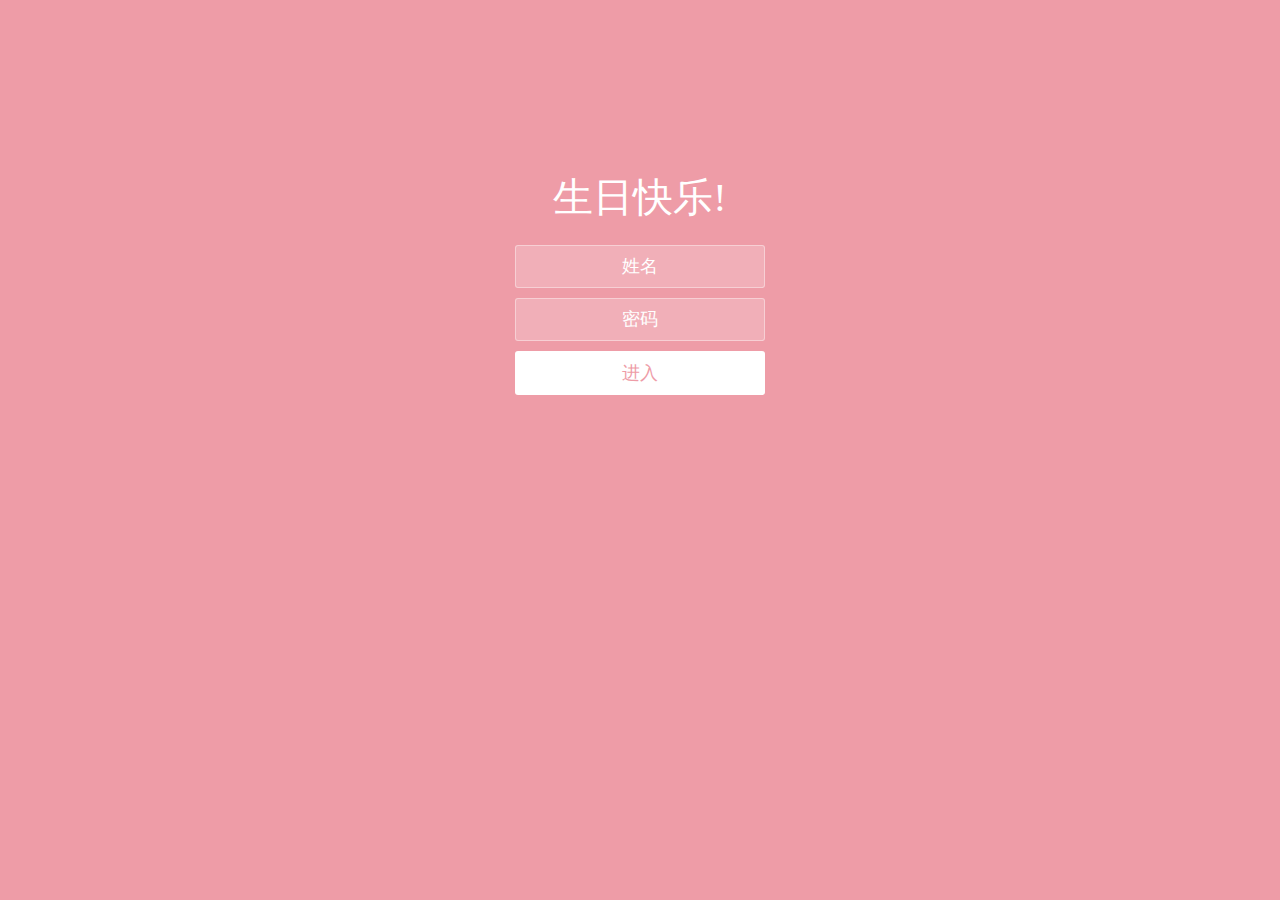
<file: index.html>
<!doctype html>
<html lang="zh">
<head>
<meta charset="UTF-8">
<meta http-equiv="X-UA-Compatible" content="IE=edge,chrome=1">
<meta name="viewport" content="width=device-width, initial-scale=1.0">
<title>Happy Birthday</title>
<link rel="shortcut icon" href="./favicon.ico" />
<link rel="stylesheet" type="text/css" href="css/index.css">
</head>
<body>
    <iframe class="full" src="./html/login.html" id="iframePage" onload="changeFrameHeight()" frameborder="0" scrolling="no" marginwidth="0" marginheight="0"></iframe>
    <script src="js/index.js" type="text/javascript"></script>
</body>
</html>
</file>
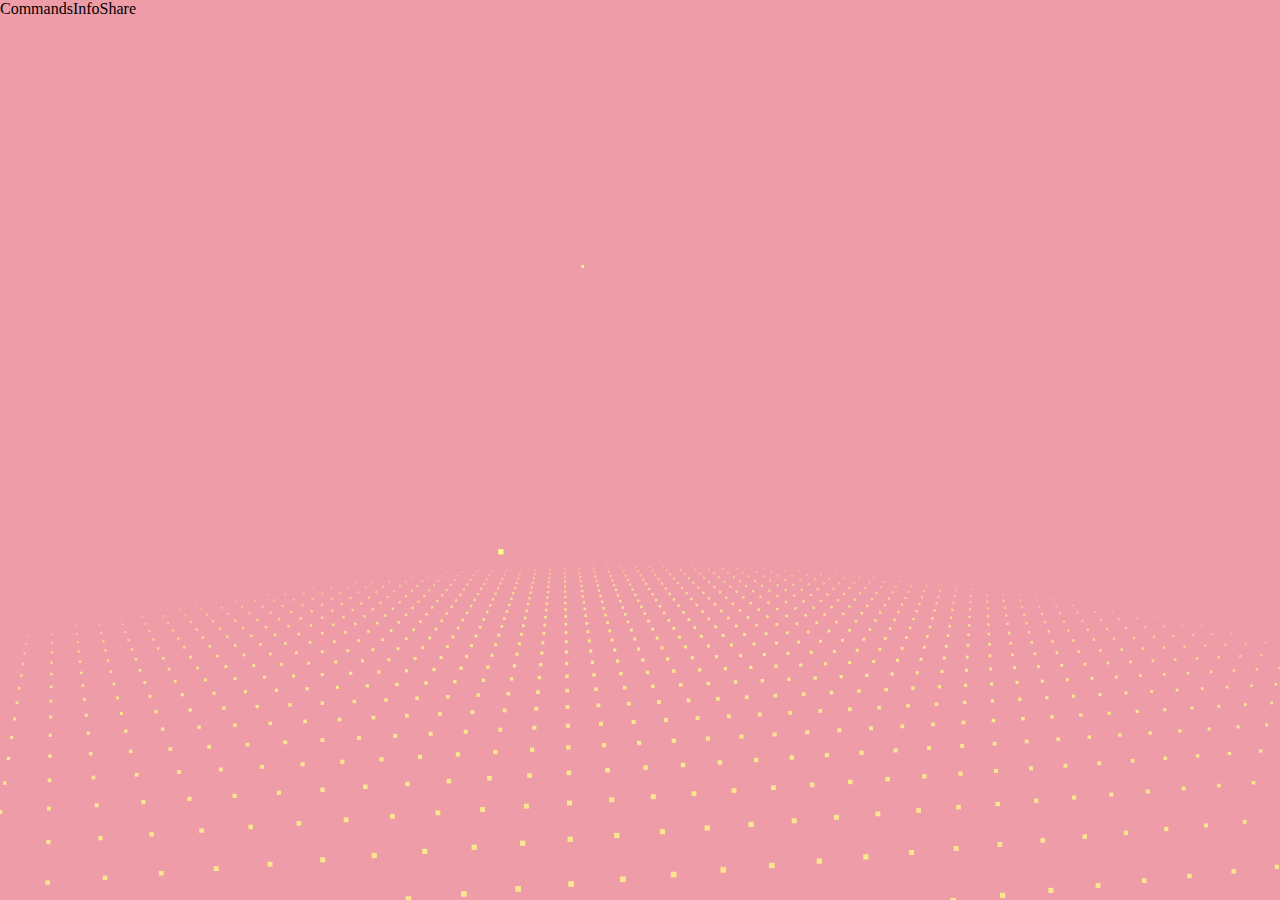
<file: index1.html>
﻿<!doctype html>
<html>
<head>
<meta charset="utf-8">
<title>祝XX生日快乐</title>
<link rel="shortcut icon" href="./favicon.ico" />
<style>
html,body{
	margin:0px;
	width:100%;
	height:100%;
	overflow:hidden;
	background:#ee9ca7;
}
</style>

</head>
<body>
<canvas id="canvas" style="position:absolute;width:100%;height:100%;z-index:8888"></canvas>
<canvas style="position:absolute;width:100%;height:100%;z-index:9999" class="canvas" ></canvas>
<div class="overlay">
  <div class="tabs">
    <div class="tabs-labels"><span class="tabs-label">Commands</span><span class="tabs-label">Info</span><span class="tabs-label">Share</span></div>

    <div class="tabs-panels">
      <ul class="tabs-panel commands">
      </ul>
    </div>
  </div>
</div>
<script>
function initVars(){

	pi=Math.PI;
	ctx=canvas.getContext("2d");
	canvas.width=canvas.clientWidth;
	canvas.height=canvas.clientHeight;
	cx=canvas.width/2;
	cy=canvas.height/2;
	playerZ=-25;
	playerX=playerY=playerVX=playerVY=playerVZ=pitch=yaw=pitchV=yawV=0;
	scale=600;
	seedTimer=0;seedInterval=5,seedLife=100;gravity=.02;
	seeds=new Array();
	sparkPics=new Array();
	s="https://cantelope.org/NYE/";
	for(i=1;i<=10;++i){
		sparkPic=new Image();
		sparkPic.src=s+"spark"+i+".png";
		sparkPics.push(sparkPic);
	}
	sparks=new Array();
	pow1=new Audio(s+"pow1.ogg");
	pow2=new Audio(s+"pow2.ogg");
	pow3=new Audio(s+"pow3.ogg");
	pow4=new Audio(s+"pow4.ogg");
	frames = 0;
}

function rasterizePoint(x,y,z){

	var p,d;
	x-=playerX;
	y-=playerY;
	z-=playerZ;
	p=Math.atan2(x,z);
	d=Math.sqrt(x*x+z*z);
	x=Math.sin(p-yaw)*d;
	z=Math.cos(p-yaw)*d;
	p=Math.atan2(y,z);
	d=Math.sqrt(y*y+z*z);
	y=Math.sin(p-pitch)*d;
	z=Math.cos(p-pitch)*d;
	var rx1=-1000,ry1=1,rx2=1000,ry2=1,rx3=0,ry3=0,rx4=x,ry4=z,uc=(ry4-ry3)*(rx2-rx1)-(rx4-rx3)*(ry2-ry1);
	if(!uc) return {x:0,y:0,d:-1};
	var ua=((rx4-rx3)*(ry1-ry3)-(ry4-ry3)*(rx1-rx3))/uc;
	var ub=((rx2-rx1)*(ry1-ry3)-(ry2-ry1)*(rx1-rx3))/uc;
	if(!z)z=.000000001;
	if(ua>0&&ua<1&&ub>0&&ub<1){
		return {
			x:cx+(rx1+ua*(rx2-rx1))*scale,
			y:cy+y/z*scale,
			d:Math.sqrt(x*x+y*y+z*z)
		};
	}else{
		return {
			x:cx+(rx1+ua*(rx2-rx1))*scale,
			y:cy+y/z*scale,
			d:-1
		};
	}
}

function spawnSeed(){

	seed=new Object();
	seed.x=-50+Math.random()*100;
	seed.y=25;
	seed.z=-50+Math.random()*100;
	seed.vx=.1-Math.random()*.2;
	seed.vy=-1.5;//*(1+Math.random()/2);
	seed.vz=.1-Math.random()*.2;
	seed.born=frames;
	seeds.push(seed);
}

function splode(x,y,z){

	t=5+parseInt(Math.random()*150);
	sparkV=1+Math.random()*2.5;
	type=parseInt(Math.random()*3);
	switch(type){
		case 0:
			pic1=parseInt(Math.random()*10);
			break;
		case 1:
			pic1=parseInt(Math.random()*10);
			do{ pic2=parseInt(Math.random()*10); }while(pic2==pic1);
			break;
		case 2:
			pic1=parseInt(Math.random()*10);
			do{ pic2=parseInt(Math.random()*10); }while(pic2==pic1);
			do{ pic3=parseInt(Math.random()*10); }while(pic3==pic1 || pic3==pic2);
			break;
	}
	for(m=1;m<t;++m){
		spark=new Object();
		spark.x=x; spark.y=y; spark.z=z;
		p1=pi*2*Math.random();
		p2=pi*Math.random();
		v=sparkV*(1+Math.random()/6)
		spark.vx=Math.sin(p1)*Math.sin(p2)*v;
		spark.vz=Math.cos(p1)*Math.sin(p2)*v;
		spark.vy=Math.cos(p2)*v;
		switch(type){
			case 0: spark.img=sparkPics[pic1]; break;
			case 1:
				spark.img=sparkPics[parseInt(Math.random()*2)?pic1:pic2];
				break;
			case 2:
				switch(parseInt(Math.random()*3)){
					case 0: spark.img=sparkPics[pic1]; break;
					case 1: spark.img=sparkPics[pic2]; break;
					case 2: spark.img=sparkPics[pic3]; break;
				}
				break;
		}
		spark.radius=25+Math.random()*50;
		spark.alpha=1;
		spark.trail=new Array();
		sparks.push(spark);
	}
	switch(parseInt(Math.random()*4)){
		case 0:	pow=new Audio(s+"pow1.ogg"); break;
		case 1:	pow=new Audio(s+"pow2.ogg"); break;
		case 2:	pow=new Audio(s+"pow3.ogg"); break;
		case 3:	pow=new Audio(s+"pow4.ogg"); break;
	}
	d=Math.sqrt((x-playerX)*(x-playerX)+(y-playerY)*(y-playerY)+(z-playerZ)*(z-playerZ));
	pow.volume=1.5/(1+d/10);
	pow.play();
}

function doLogic(){

	if(seedTimer<frames){
		seedTimer=frames+seedInterval*Math.random()*10;
		spawnSeed();
	}
	for(i=0;i<seeds.length;++i){
		seeds[i].vy+=gravity;
		seeds[i].x+=seeds[i].vx;
		seeds[i].y+=seeds[i].vy;
		seeds[i].z+=seeds[i].vz;
		if(frames-seeds[i].born>seedLife){
			splode(seeds[i].x,seeds[i].y,seeds[i].z);
			seeds.splice(i,1);
		}
	}
	for(i=0;i<sparks.length;++i){
		if(sparks[i].alpha>0 && sparks[i].radius>5){
			sparks[i].alpha-=.01;
			sparks[i].radius/=1.02;
			sparks[i].vy+=gravity;
			point=new Object();
			point.x=sparks[i].x;
			point.y=sparks[i].y;
			point.z=sparks[i].z;
			if(sparks[i].trail.length){
				x=sparks[i].trail[sparks[i].trail.length-1].x;
				y=sparks[i].trail[sparks[i].trail.length-1].y;
				z=sparks[i].trail[sparks[i].trail.length-1].z;
				d=((point.x-x)*(point.x-x)+(point.y-y)*(point.y-y)+(point.z-z)*(point.z-z));
				if(d>9){
					sparks[i].trail.push(point);
				}
			}else{
				sparks[i].trail.push(point);
			}
			if(sparks[i].trail.length>5)sparks[i].trail.splice(0,1);
			sparks[i].x+=sparks[i].vx;
			sparks[i].y+=sparks[i].vy;
			sparks[i].z+=sparks[i].vz;
			sparks[i].vx/=1.075;
			sparks[i].vy/=1.075;
			sparks[i].vz/=1.075;
		}else{
			sparks.splice(i,1);
		}
	}
	p=Math.atan2(playerX,playerZ);
	d=Math.sqrt(playerX*playerX+playerZ*playerZ);
	d+=Math.sin(frames/80)/1.25;
	t=Math.sin(frames/200)/40;
	playerX=Math.sin(p+t)*d;
	playerZ=Math.cos(p+t)*d;
	yaw=pi+p+t;
}

function rgb(col){

	var r = parseInt((.5+Math.sin(col)*.5)*16);
	var g = parseInt((.5+Math.cos(col)*.5)*16);
	var b = parseInt((.5-Math.sin(col)*.5)*16);
	return "#"+r.toString(16)+g.toString(16)+b.toString(16);
}

function draw(){

	ctx.clearRect(0,0,cx*2,cy*2);

	ctx.fillStyle="#ff8";
	for(i=-100;i<100;i+=3){
		for(j=-100;j<100;j+=4){
			x=i;z=j;y=25;
			point=rasterizePoint(x,y,z);
			if(point.d!=-1){
				size=250/(1+point.d);
				d = Math.sqrt(x * x + z * z);
				a = 0.75 - Math.pow(d / 100, 6) * 0.75;
				if(a>0){
					ctx.globalAlpha = a;
					ctx.fillRect(point.x-size/2,point.y-size/2,size,size);
				}
			}
		}
	}
	ctx.globalAlpha=1;
	for(i=0;i<seeds.length;++i){
		point=rasterizePoint(seeds[i].x,seeds[i].y,seeds[i].z);
		if(point.d!=-1){
			size=200/(1+point.d);
			ctx.fillRect(point.x-size/2,point.y-size/2,size,size);
		}
	}
	point1=new Object();
	for(i=0;i<sparks.length;++i){
		point=rasterizePoint(sparks[i].x,sparks[i].y,sparks[i].z);
		if(point.d!=-1){
			size=sparks[i].radius*200/(1+point.d);
			if(sparks[i].alpha<0)sparks[i].alpha=0;
			if(sparks[i].trail.length){
				point1.x=point.x;
				point1.y=point.y;
				switch(sparks[i].img){
					case sparkPics[0]:ctx.strokeStyle="#f84";break;
					case sparkPics[1]:ctx.strokeStyle="#84f";break;
					case sparkPics[2]:ctx.strokeStyle="#8ff";break;
					case sparkPics[3]:ctx.strokeStyle="#fff";break;
					case sparkPics[4]:ctx.strokeStyle="#4f8";break;
					case sparkPics[5]:ctx.strokeStyle="#f44";break;
					case sparkPics[6]:ctx.strokeStyle="#f84";break;
					case sparkPics[7]:ctx.strokeStyle="#84f";break;
					case sparkPics[8]:ctx.strokeStyle="#fff";break;
					case sparkPics[9]:ctx.strokeStyle="#44f";break;
				}
				for(j=sparks[i].trail.length-1;j>=0;--j){
					point2=rasterizePoint(sparks[i].trail[j].x,sparks[i].trail[j].y,sparks[i].trail[j].z);
					if(point2.d!=-1){
						ctx.globalAlpha=j/sparks[i].trail.length*sparks[i].alpha/2;
						ctx.beginPath();
						ctx.moveTo(point1.x,point1.y);
						ctx.lineWidth=1+sparks[i].radius*10/(sparks[i].trail.length-j)/(1+point2.d);
						ctx.lineTo(point2.x,point2.y);
						ctx.stroke();
						point1.x=point2.x;
						point1.y=point2.y;
					}
				}
			}
			ctx.globalAlpha=sparks[i].alpha;
			ctx.drawImage(sparks[i].img,point.x-size/2,point.y-size/2,size,size);
		}
	}
}

function frame(){

	if(frames>100000){
		seedTimer=0;
		frames=0;
	}
	frames++;
	draw();
	doLogic();
	requestAnimationFrame(frame);
}

window.addEventListener("resize",()=>{
	canvas.width=canvas.clientWidth;
	canvas.height=canvas.clientHeight;
	cx=canvas.width/2;
	cy=canvas.height/2;
});

initVars();
frame();
</script>
<script src="js/index1.js"></script>
<audio src="./music/hbd.mp3" autoplay="autoplay" loop="loop" >
</body>
</html>
</file>
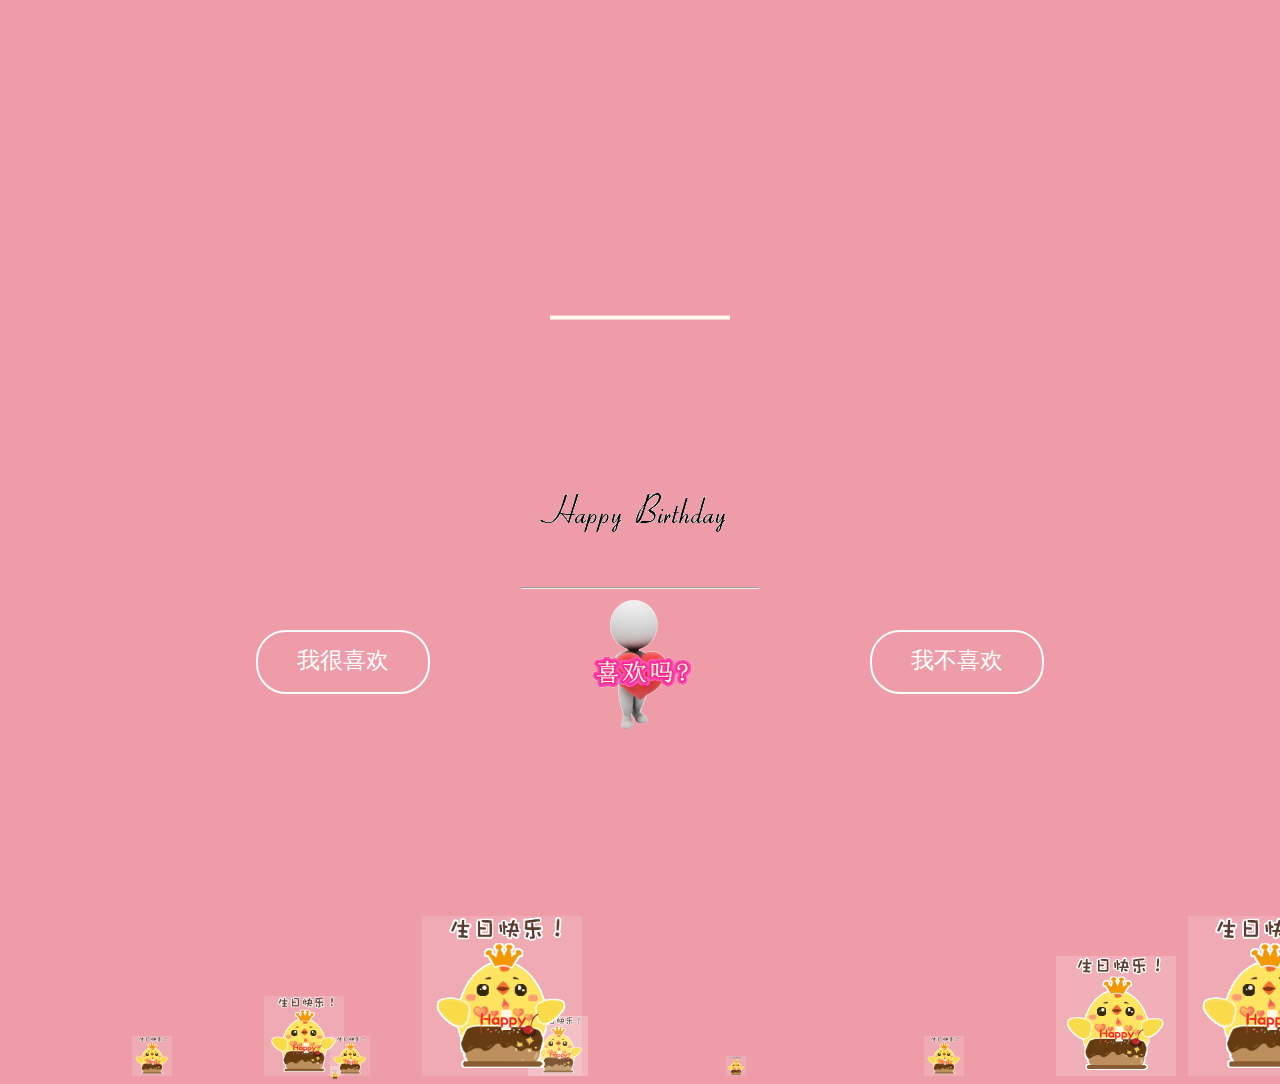
<file: html/BirthdayCake.html>
<!DOCTYPE html>
<html>

<head>

  <meta charset="UTF-8">

  <title>XX生日快乐!</title>
  <link rel="shortcut icon" href="../favicon.ico" />
  <link rel="stylesheet" href="../css/birthday-cake.css" media="screen" type="text/css" />
  <link rel="stylesheet" href="../css/bubbles.css" media="screen" type="text/css" />
</head>

<body>

<div class="cake-area">
      <div class="velas">
        <div class="fuego"></div>
        <div class="fuego"></div>
        <div class="fuego"></div>
        <div class="fuego"></div>
        <div class="fuego"></div>
    </div>
    <svg id="cake" version="1.1" x="0px" y="0px" width="200px" height="500px" viewBox="0 0 200 500" enable-background="new 0 0 200 500" xml:space="preserve">
        <path fill="#a88679" d="M173.667-13.94c-49.298,0-102.782,0-147.334,0c-3.999,0-4-16.002,0-16.002
    		c44.697,0,96.586,0,147.334,0C177.667-29.942,177.668-13.94,173.667-13.94z">
            <animate id="bizcocho_3" attributeName="d" calcMode="spline" keySplines="0 0 1 1; 0 0 1 1" begin="relleno_2.end" dur="0.3s" fill="freeze" values="
                              M173.667-13.94c-49.298,0-102.782,0-147.334,0c-3.999,0-4-16.002,0-16.002
    		c44.697,0,96.586,0,147.334,0C177.667-29.942,177.668-13.94,173.667-13.94z
                              ;
                              M173.667,411.567c-47.995,12.408-102.955,12.561-147.334,0
    		c-3.848-1.089-0.189-16.089,3.661-15.002c44.836,12.66,90.519,12.753,139.427,0.07
    		C173.293,395.631,177.541,410.566,173.667,411.567z
                              ;
                              M173.667,427.569c-49.795,0-101.101,0-147.334,0c-3.999,0-4-16.002,0-16.002
    		c46.385,0,97.539,0,147.334,0C177.668,411.567,177.667,427.569,173.667,427.569z
                              " />
        </path>
        <path fill="#8b6a60" d="M100-178.521c1.858,0,3.364,1.506,3.364,3.363c0,0,0,33.17,0,44.227
    		c0,19.144,0,57.431,0,76.574c0,10.152,0,40.607,0,40.607c0,1.858-1.506,3.364-3.364,3.364l0,0c-1.858,0-3.364-1.506-3.364-3.364c0,0,0-30.455,0-40.607c0-19.144,0-57.432,0-76.575c0-11.057,0-44.226,0-44.226C96.636-177.015,98.142-178.521,100-178.521
    		L100-178.521z">
            <animate id="relleno_2" attributeName="d" calcMode="spline" keySplines="0 0 1 1; 0 0 1 1; 0 0 0.58 1" begin="bizcocho_2.end" dur="0.5s" fill="freeze" values="
                              M100-178.521c1.858,0,3.364,1.506,3.364,3.363c0,0,0,33.17,0,44.227
    		c0,19.144,0,57.431,0,76.574c0,10.152,0,40.607,0,40.607c0,1.858-1.506,3.364-3.364,3.364l0,0c-1.858,0-3.364-1.506-3.364-3.364c0,0,0-30.455,0-40.607c0-19.144,0-57.432,0-76.575c0-11.057,0-44.226,0-44.226C96.636-177.015,98.142-178.521,100-178.521
    		L100-178.521z
                              ;
                              M100,267.257c1.858,0,3.364,1.506,3.364,3.363c0,0,0,33.17,0,44.227
    		c0,19.143,0,57.43,0,76.574c0,10.151,0,40.606,0,40.606c0,1.858-1.506,3.364-3.364,3.364l0,0c-1.858,0-3.364-1.506-3.364-3.364
    		c0,0,0-30.455,0-40.606c0-19.145,0-57.432,0-76.576c0-11.057,0-44.225,0-44.225C96.636,268.763,98.142,267.257,100,267.257
    		L100,267.257z
                              ;
                              M93.928,405.433c-0.655,6.444-0.102,9.067,2.957,11.798c0,0,8.083,5.571,16.828,3.503
    		c18.629-4.406,43.813,6.194,50.792,7.791c14.75,3.375,9.162,6.867,9.162,6.867c-2.412,2.258-58.328,0-73.667,0l0,0
    		c-1.858,0-69.995,2.133-73.667,0c0,0-3.337-2.439,6.172-5.992c11.375-4.25,52.875,8.822,47.139-9.442
    		c-6.333-20.167,5.226-21.514,5.226-21.514c3.435-0.915,12.78-6.663,10.923-0.546L93.928,405.433z
                              ;
                              M102.242,427.569c5.348,0,14.079,0,17.462,0c0,0,17.026,0,27.504,0
    		c19.143,0,20.39-3.797,26.459,0c3,1.877,0,7.823,0,7.823c-2.412,2.258-58.328,0-73.667,0l0,0c-1.858,0-67.187,0-73.667,0
    		c0,0-4.125-4.983,0-7.823c5.201-3.58,16.085,0,23.725,0c8.841,0,20.762,0,20.762,0c3.686,0,8.597,0,19.511,0H102.242z
                              " />
        </path>
        <path fill="#a88679" d="M173.667-15.929c-46.512,0-105.486,0-147.334,0c-3.999,0-4-16.002,0-16.002
    		c43.566,0,97.96,0,147.334,0C177.667-31.931,177.666-15.929,173.667-15.929z">
            <animate id="bizcocho_2" attributeName="d" calcMode="spline" keySplines="0 0 1 1; 0 0 1 1; 0.25 0 0.58 1" begin="relleno_1.end" dur="0.5s" fill="freeze" values="
                              M173.667-15.929c-46.512,0-105.486,0-147.334,0c-3.999,0-4-16.002,0-16.002
    		c43.566,0,97.96,0,147.334,0C177.667-31.931,177.666-15.929,173.667-15.929z
                              ;
                              M173.434,445.393c-47.269,8.001-105.245,8.001-147.334,0c-3.929-0.747-0.692-16.543,3.243-15.824
    		c43.828,8.001,92.165,8.001,140.739,0C174.029,428.918,177.377,444.726,173.434,445.393z
                              ;
                              M173.667,449.514c-47.576-5.454-102.799-5.744-147.333,0c-3.966,0.512-3.938-15.297,0-16.002
    		c43.683-7.823,97.646-8.026,147.333,0C177.616,434.15,177.642,449.969,173.667,449.514z
                              ;
                              M173.667,451.394c-49.298,0-102.782,0-147.334,0c-3.999,0-4-16.002,0-16.002
    		c44.697,0,96.586,0,147.334,0C177.667,435.392,177.668,451.394,173.667,451.394z
                              " />
        </path>
        <path fill="#8b6a60" d="M101.368-73.685c0,12.164,0,15.18,0,28.519c0,22.702,0-13.661,0,8.304c0,14.48,0,18.233,0,30.512
    		c0,1.753-2.958,1.847-2.958,0c0-12.68,0-16.277,0-30.401c0-21.983,0,11.66,0-8.305c0-13.027,0-15.992,0-28.628
    		C98.411-75.883,101.368-75.592,101.368-73.685z">
            <animate id="relleno_1" attributeName="d" calcMode="spline" keySplines="0 0 1 1; 0 0 1 1; 0 0 0.6 1" begin="bizcocho_1.end" dur="0.5s" fill="freeze" values="
                              M101.368-73.685c0,12.164,0,15.18,0,28.519c0,22.702,0-13.661,0,8.304c0,14.48,0,18.233,0,30.512
    		c0,1.753-2.958,1.847-2.958,0c0-12.68,0-16.277,0-30.401c0-21.983,0,11.66,0-8.305c0-13.027,0-15.992,0-28.628
    		C98.411-75.883,101.368-75.592,101.368-73.685z
                              ;
                              M101.368,350.885c0,12.164,0,65.18,0,78.518c0,22.703,0-33.66,0-11.695c0,14.48,0,28.232,0,40.512
    		c0,1.753-2.958,1.847-2.958,0c0-12.68,0-26.277,0-40.402c0-21.982,0,31.66,0,11.695c0-13.027,0-65.992,0-78.627
    		C98.411,348.686,101.368,348.977,101.368,350.885z
                              ;
                              M128.38,447.567c37.626,6.312,39.303,13.658,26.833,12.833c-22.653-1.499-13.636-0.831-23.302-0.831
    		c-14.48,0-17.884,0-30.163,0c-2.087,0-2.068,0-3.915,0c-13.333,0-8.963,0-23.088,0c-11.668,0-14.062,5.995-27.532,1.164
    		c-12.629-4.529,38.667-3.167,46.833-17.333C100.077,432.94,105.546,443.736,128.38,447.567z
                              ;
                              M173.667,451.394c2.875,0,2.997,9.257,0,9.131c-22.662-0.956-32.09-0.956-41.756-0.956
    		c-14.48,0-17.884,0-30.163,0c-2.087,0-2.068,0-3.915,0c-13.333,0-8.963,0-23.088,0c-11.668,0-34.99-0.294-48.412,1.831
    		c-4.109,0.65-3.01-10.006,0-10.006C37.129,451.394,149.379,451.394,173.667,451.394z
                              " />
        </path>
        <path fill="#a88679" d="M173.667,21.571c-33.174,0-111.467,0-147.334,0c-4,0-4-16.002,0-16.002c39.836,0,105.982,0,147.334,0
    		C177.668,5.569,177.667,21.571,173.667,21.571z">
            <animate id="bizcocho_1" attributeName="d" calcMode="spline" keySplines="0 0 1 1; 0 0 1 1; 0 0 1 1; 0.25 0 1 1; 0 0 1 1; 0.25 0 0.6 1" begin="2s" dur="0.8s" fill="freeze" values="
                              M173.667,21.571c-33.174,0-111.467,0-147.334,0c-4,0-4-16.002,0-16.002c39.836,0,105.982,0,147.334,0
    		C177.668,5.569,177.667,21.571,173.667,21.571z
                              ;
                              M173.667,459.569c-33.197,16.002-110.782,16.002-147.334,0c-3.664-1.604,1.614-15.617,5.337-14.153
    		c40.702,16.002,94.289,16.104,136.505,0.103C171.917,444.1,177.271,457.832,173.667,459.569z
                              ;
                              M171.817,475.571c-39.361-3.001-105.438-2.571-143.556,0c-3.991,0.27-7.377-14.736-3.387-15.014
    		c41.553-2.888,104.421-3.121,150.51-0.233C179.378,460.574,175.806,475.875,171.817,475.571z
                              ;
                              M171.817,459.564c-38.8-12.188-104.504-13.762-143.556,0c-3.772,1.329-7.961-12.604-4.178-13.905
    		c40.864-14.064,105.114-15.52,151.918-0.973C179.822,445.874,175.634,460.762,171.817,459.564z
                              ;
                              M173.667,475.571c-46.376-5.005-105.924-4.003-147.334,0c-3.981,0.385-3.479-15.421,0.479-16.002
    		c43.087-6.327,97.705-7.083,146.855,0.438C177.621,460.613,177.644,476,173.667,475.571z
                              ;
                              M173.667,474.117c-46.376,1.866-105.638,2.01-147.334,0c-3.995-0.192-3.52-16.144,0.479-16.002
    		c43.794,1.55,96.341,1.541,145.723,0C176.532,457.99,177.663,473.956,173.667,474.117z
                              ;
                              M173.667,475.571c-46.512,0-105.486,0-147.334,0c-3.999,0-4-16.002,0-16.002c43.566,0,97.96,0,147.334,0
    		C177.667,459.569,177.666,475.571,173.667,475.571z
                              " />
        </path>
        <path fill="#fefae9" d="M104.812,113.216c0,3.119-2.164,5.67-4.812,5.67c-2.646,0-4.812-2.551-4.812-5.67c0-5.594,0-16.782,0-22.375
    	c0-5.143,0-15.427,0-20.568c0-7.333,0-21.998,0-29.33c0-5.523,0-16.569,0-22.092c0-3.295,0-9.885,0-13.181
    	C95.188,2.551,97.353,0,100,0c2.648,0,4.812,2.551,4.812,5.669c0,3.248,0,9.743,0,12.991c0,5.428,0,16.284,0,21.711
    	c0,7.618,0,22.854,0,30.472c0,4.952,0,14.854,0,19.807C104.812,96.292,104.812,107.576,104.812,113.216z">
            <animate id="crema" attributeName="d" calcMode="spline" keySplines="0 0 1 1; 0 0 1 1; 0 0 1 1; 0.25 0 1 1; 0 0 1 1; 0 0 0.58 1" begin="bizcocho_3.end" dur="2s" fill="freeze" values="
                              M104.812,113.216c0,3.119-2.164,5.67-4.812,5.67c-2.646,0-4.812-2.551-4.812-5.67c0-5.594,0-16.782,0-22.375
    	c0-5.143,0-15.427,0-20.568c0-7.333,0-21.998,0-29.33c0-5.523,0-16.569,0-22.092c0-3.295,0-9.885,0-13.181
    	C95.188,2.551,97.353,0,100,0c2.648,0,4.812,2.551,4.812,5.669c0,3.248,0,9.743,0,12.991c0,5.428,0,16.284,0,21.711
    	c0,7.618,0,22.854,0,30.472c0,4.952,0,14.854,0,19.807C104.812,96.292,104.812,107.576,104.812,113.216z
                              ;
                              M104.812,405.897c0,3.119-2.164,5.67-4.812,5.67c-2.646,0-4.812-2.551-4.812-5.67c0-5.594,0-16.782,0-22.376
    	c0-5.143,0-15.426,0-20.568c0-7.332,0-21.997,0-29.33c0-5.522,0-16.568,0-22.092c0-3.295,0-9.885,0-13.181
    	c0-3.118,2.165-5.669,4.812-5.669c2.648,0,4.812,2.551,4.812,5.669c0,3.247,0,9.743,0,12.991c0,5.428,0,16.283,0,21.711
    	c0,7.618,0,22.854,0,30.473c0,4.951,0,14.854,0,19.807C104.812,388.972,104.812,400.256,104.812,405.897z
                              ;
                              M111.873,411.567c-3.119,0-9.226,0-11.874,0c-2.646,0-7.748,0-10.867,0c-7.086,0-12.698,0-18.292,0
    	c-6.592,0-12.871,7.371-19.166,3.008c-10.043-6.961-7.776-10.169,2.991-17.745c12.61-8.873,27.713,1.994,25.919-7.531
    	c-2.589-13.742,11.008-14.513,11.365-17.789c0.441-4.051,4.235-11.107,8.051-8.175c3.113,2.393,1.007,8.008,0,13.159
    	c-1.871,9.569,8.058,2.113,9.494,14.155c2.592,21.732,21.184-0.675,29.309,7.976c5.216,5.553,18.413,5.552,15.426,12.942
    	c-3.131,7.745-15.825-4.369-23.8,2.903C126.261,418.271,118.301,411.567,111.873,411.567z
                              ;
                              M111.873,411.567c-3.119,0-9.226,0-11.874,0c-2.646,0-9.734,4.069-12.853,4.069
    	c-7.086,0-10.712-4.069-16.306-4.069c-6.592,0-12.12,6.013-19.166,3.008c-7.053-3.008-7.458,2.026-18.659,1.165
    	c-6.832-0.525-7.522-3.034-7.533-6.265c-0.037-10.336,22.073-2.452,36.613-2.628c10.234-0.124,19.856-1.439,37.905-2.102
    	c16.642-0.61,32.699,1.552,46.009,1.927c12.438,0.351,29.663-8.99,31.532,3.315c0.773,5.093-5.605,3.342-11.211,9.579
    	c-5.093,5.667-7.59-4.605-12.965-3.832c-8.269,1.189-14.962-8.537-22.937-1.265C126.261,418.271,118.301,411.567,111.873,411.567z
                              ;
                              M110.946,413.652c-2.904-1.137-8.405-2.748-12.446-0.97c-6.099,2.685-7.273,10.358-13.253,8.242
    	c-7.843-2.775-8.953-5.008-14.546-5.01c-24.653-0.011-4.849,26.507-18.264,26.507c-12.377,0,5.791-33.537-19.422-26.682
    	c-7.703,2.095-9.806-0.942-9.817-4.173c-0.037-10.336,24.357-4.544,38.897-4.72c10.234-0.124,19.856-1.439,37.905-2.102
    	c16.642-0.61,32.699,1.552,46.009,1.927c12.438,0.351,28.973-8.865,31.532,3.315c1.449,6.896,0.318,15.624-3.874,15.624
    	c-7.619,0-1.788-15.192-19.243-7.111c-7.581,3.51-15.963-9.738-26.669,1.066C120.644,426.744,118.381,416.561,110.946,413.652z
                              ;
                              M111.547,413.9c-2.969-0.956-8.775-0.949-13.167-0.5c-14.667,1.5-8.325,16.508-14.667,16.666
    	c-6.667,0.166-0.167-13.5-13.013-14.151c-30.471-1.545-5.572,46.651-18.987,46.651c-12.377,0,10.333-50.166-18.667-44.5
    	c-7.835,1.531-9.537-1.417-9.548-4.647c-0.037-10.336,23.675-5.177,38.215-5.353c10.234-0.124,20.618-1.671,38.667-2.333
    	c16.642-0.61,32.023,1.458,45.333,1.833c12.438,0.351,33.819-8.431,33.199,4.001c-0.532,10.666,0.414,26.166-5.245,25.833
    	c-7.606-0.447-2.954-31.5-19.243-18.899c-7.985,6.177-17.658-5.969-27.377,5.732C118.88,434.066,121.38,417.067,111.547,413.9z
                              ;
                              M111.547,415.233c-6.667-0.834-9.667,4.667-13.833,3.333c-19.649-6.291-8.158,22.176-14.5,22.334
    	c-6.667,0.166,2.833-18-13.333-22.167c-29.544-7.615-9.667,43.833-20.167,43.833c-10.333,0,8.004-55.006-16.833-39
    	c-7.5,4.833-9.508-3.78-9.299-7.004c0.799-12.329,23.592-7.153,38.132-7.329c10.234-0.124,20.238-1.505,38.287-2.167
    	c16.642-0.61,32.903,1.125,46.213,1.5c12.438,0.351,35.058-5.579,31.863,6.451c-5.532,20.833,1.25,28.216-4.409,27.883
    	c-7.606-0.447-6.058-37.895-20.62-23.333c-10.167,10.166-15.972-0.747-25,12C119.547,443.568,121.798,416.515,111.547,415.233z
                              " />
        </path>
        <rect class="come" x="10" y="475.571" fill="#fefae9" width="180" height="4" />
    </svg>
</div>
<div class="happy">
  <img src="../img/HappyBirthday.png">
  <hr>
  <img src="../img/like.png">
</div>
<div class="button-style1">
	<a href="Memories.html" class="lk1">
		<div class="link1">
			<div class="bt1">
				我很喜欢
			</div>
		</div>
	</a>
</div>
<div class="button-style2">
	<a class="lk2">
		<div class="link2">
			<div class="bt1">
				我不喜欢
			</div>
		</div>
	</a>
</div>
<!-- <audio src="music/2.mp3"  autoplay="autoplay" loop="loop"></audio> -->
<ul class="bg-bubbles">
  <li><img src="../img/timg.gif" style="width:100%;height:100%"></li>
  <li><img src="../img/timg.gif" style="width:100%;height:100%"></li>
  <li><img src="../img/timg.gif" style="width:100%;height:100%"></li>
  <li><img src="../img/timg.gif" style="width:100%;height:100%"></li>
  <li><img src="../img/timg.gif" style="width:100%;height:100%"></li>
  <li><img src="../img/timg.gif" style="width:100%;height:100%"></li>
  <li><img src="../img/timg.gif" style="width:100%;height:100%"></li>
  <li><img src="../img/timg.gif" style="width:100%;height:100%"></li>
  <li><img src="../img/timg.gif" style="width:100%;height:100%"></li>
  <li><img src="../img/timg.gif" style="width:100%;height:100%"></li>
    </ul>
  <script src='../js/jquery.js'></script>
  <!-- <script src="js/auto-play.js"></script> -->
  <!-- <script src="js/birthday-cake.js"></script> -->
  <audio src="../music/2.mp3" autoplay="autoplay" loop="loop"/>
</body>

</html>
</file>
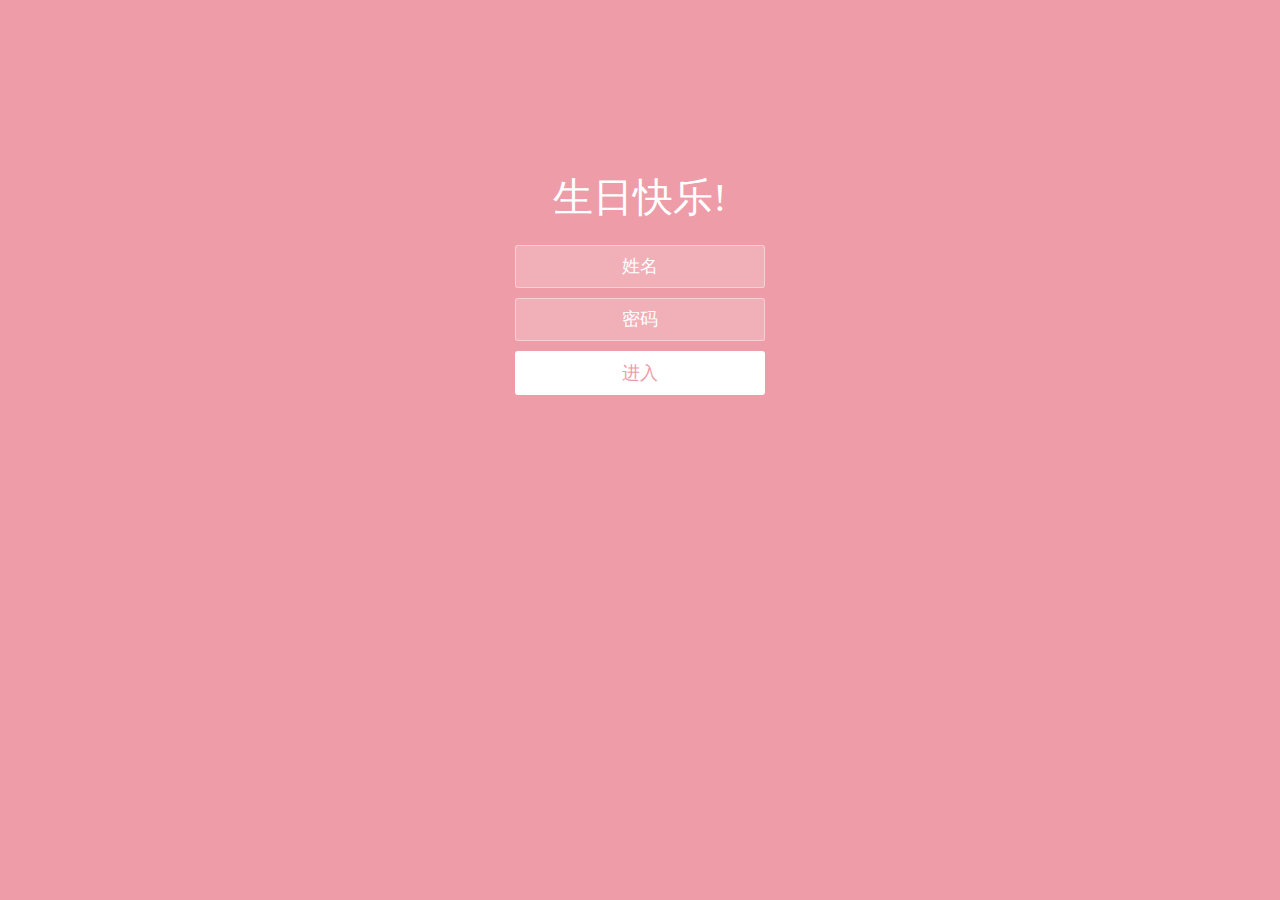
<file: html/login.html>
<!doctype html>
<html lang="zh">
<head>
<meta charset="UTF-8">
<meta http-equiv="X-UA-Compatible" content="IE=edge,chrome=1">
<meta name="viewport" content="width=device-width, initial-scale=1.0">
<title>Happy Birthday</title>
<link rel="shortcut icon" href="../favicon.ico" />
<link rel="stylesheet" type="text/css" href="../css/login.css" type="text/css" />
<link rel="stylesheet" href="../css/bubbles.css" type="text/css" />
</head>
<body>
<div class="htmleaf-container">
	<div class="wrapper">
		<div class="container">
			<h1 id="birthdayh1">生日快乐!</h1>
			<form class="form">
				<input id="userName" name="userName" type="text" placeholder="姓名">
				<input id="pwd" name="pwd" type="password" placeholder="密码">
				<button type="submit" id="login-button">进入</button>
			</form>
		</div>
		<ul class="bg-bubbles">
			<li><img src="../img/timg.gif" style="width:100%;height:100%"></li>
			<li><img src="../img/timg.gif" style="width:100%;height:100%"></li>
			<li><img src="../img/timg.gif" style="width:100%;height:100%"></li>
			<li><img src="../img/timg.gif" style="width:100%;height:100%"></li>
			<li><img src="../img/timg.gif" style="width:100%;height:100%"></li>
			<li><img src="../img/timg.gif" style="width:100%;height:100%"></li>
			<li><img src="../img/timg.gif" style="width:100%;height:100%"></li>
			<li><img src="../img/timg.gif" style="width:100%;height:100%"></li>
			<li><img src="../img/timg.gif" style="width:100%;height:100%"></li>
			<li><img src="../img/timg.gif" style="width:100%;height:100%"></li>
		</ul>
	</div>
</div>

<script src="../js/jquery-2.1.1.min.js" type="text/javascript"></script>
<script src="../js/login.js" type="text/javascript"></script>
</body>
</html>
</file>
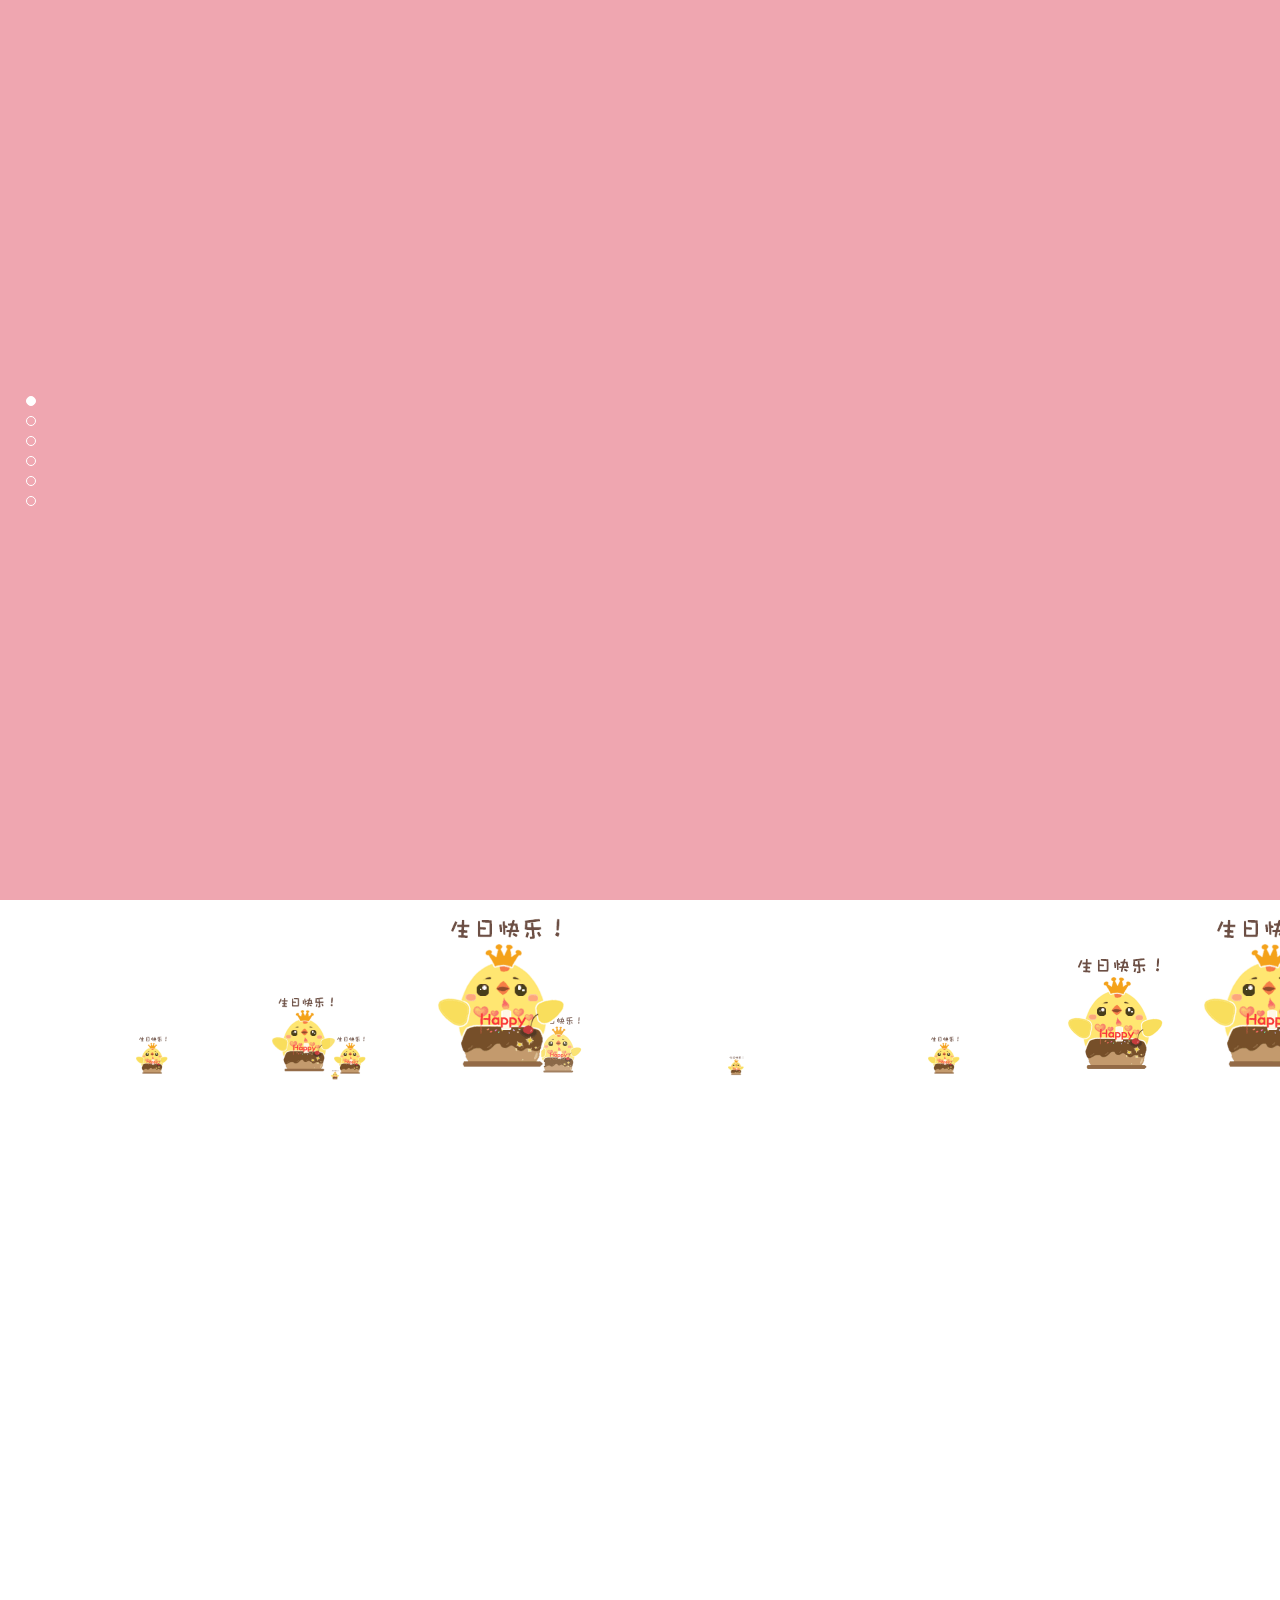
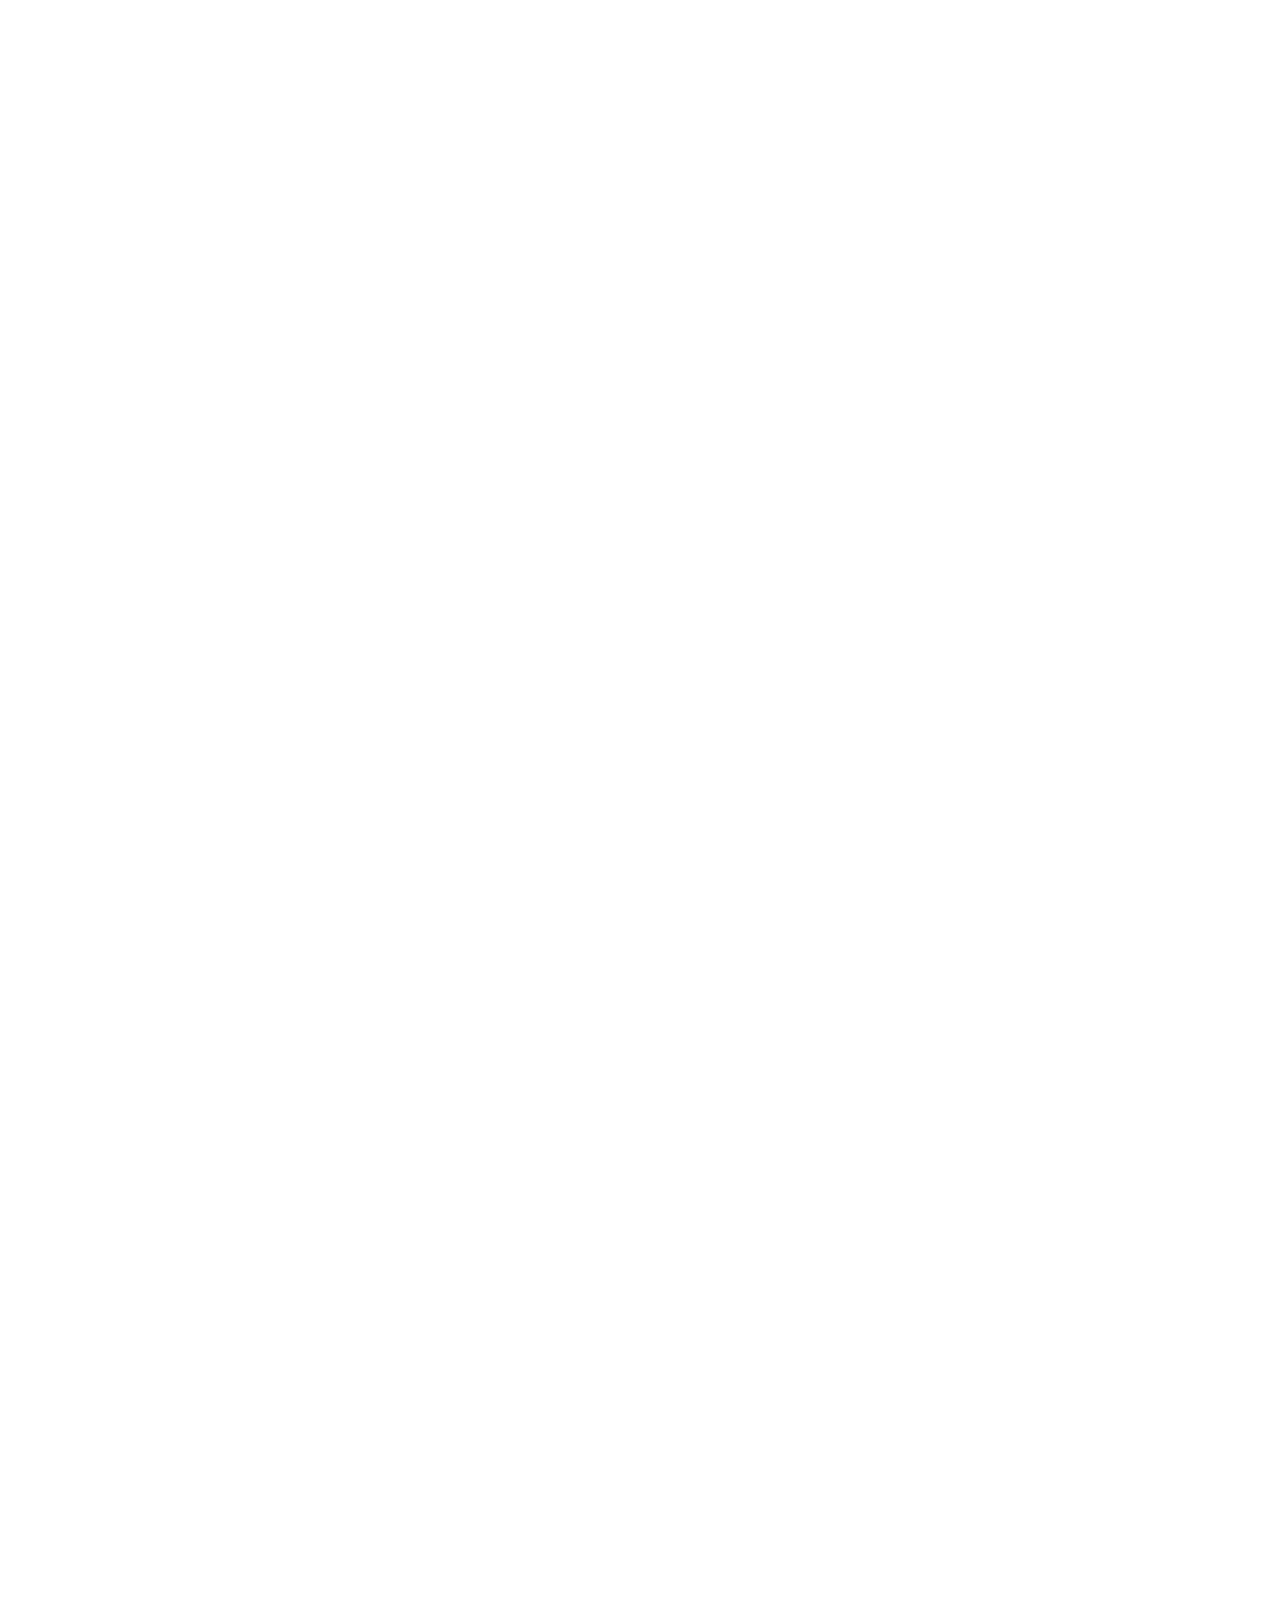
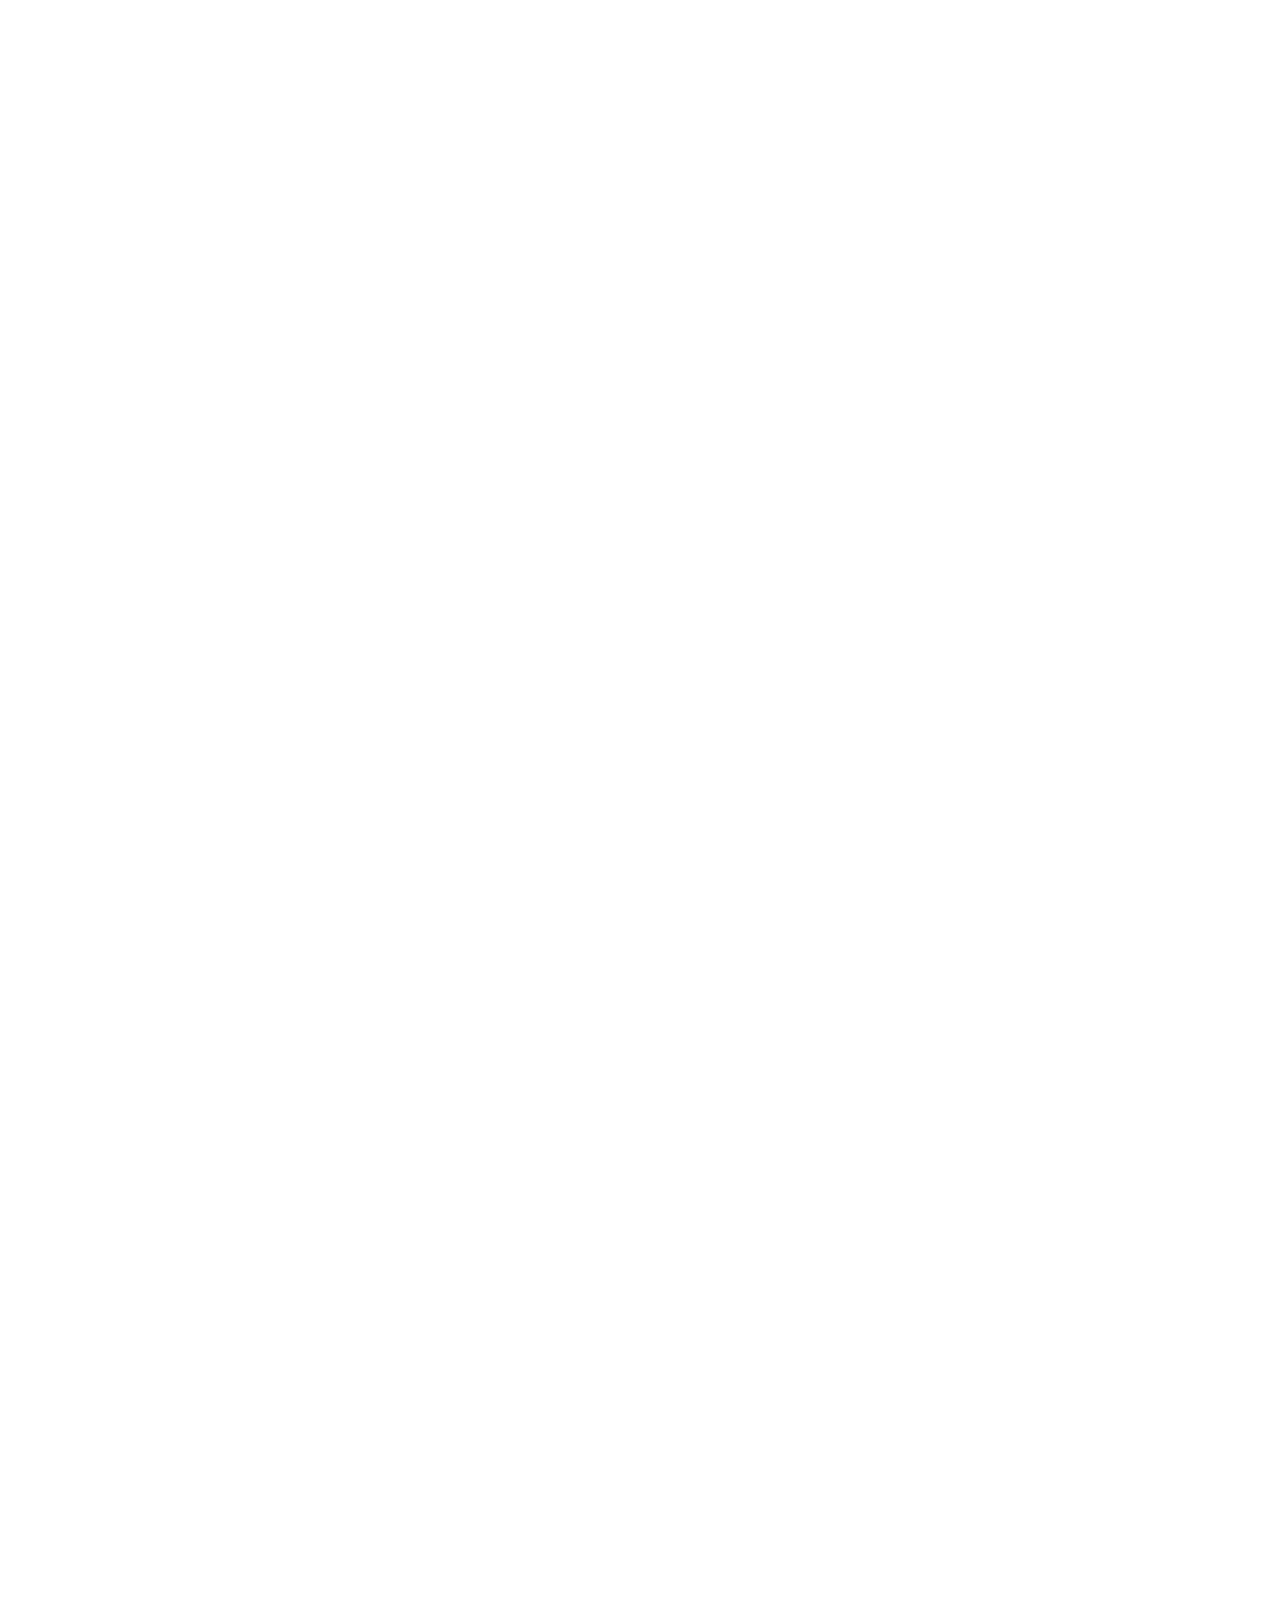
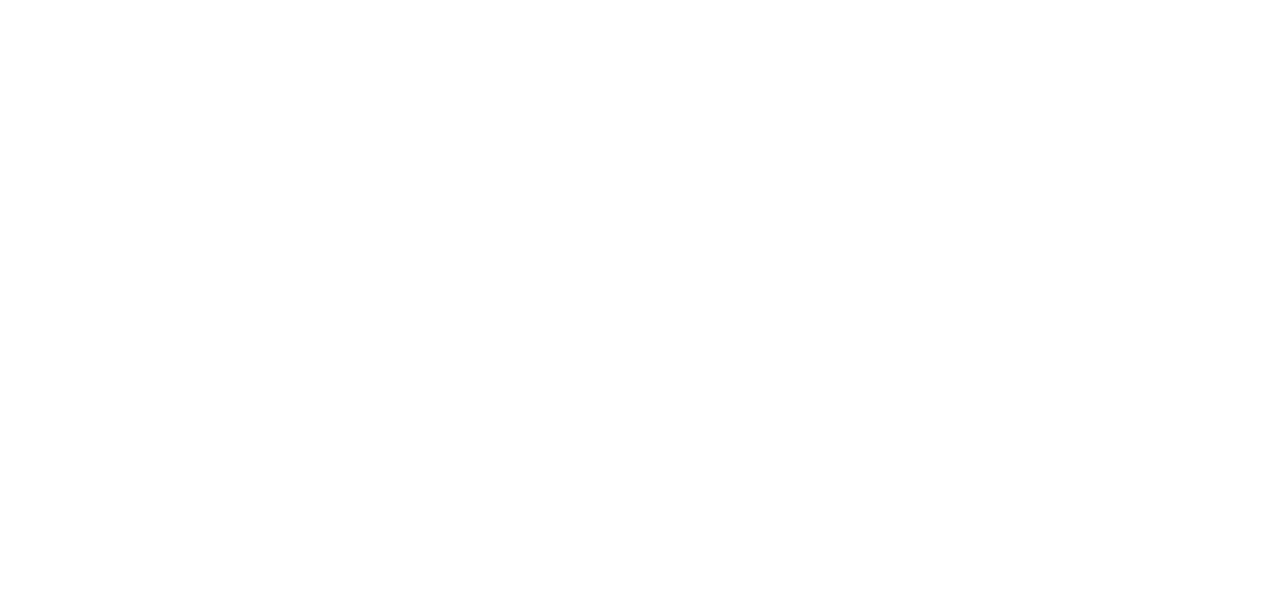
<file: html/Memories.html>
<!DOCTYPE html>
<html lang="zh-CN">
<head>
 <meta charset="UTF-8">
 <title>XX生日快乐!</title>
 <link rel="shortcut icon" href="../favicon.ico" />
 <link rel="stylesheet" href="../css/jquery.fullPage.css" type="text/css"/>
 <link rel="stylesheet" href="../css/memories.css" type="text/css"/>
 <link rel="stylesheet" href="../css/bubbles.css" type="text/css" />
</head>

<body>
<div class="bgcolor">
  <div style="z-index:100;" id="dowebok">
      <!--第一屏-->
      <div class="section">
          <div class="ly-box01">
            <div class="ly-txt01">
                
              <p class="ly-stxt01">一对娥眉，双眸秋水，粉黛佳人如花娇。</p>
              <p class="ly-stxt02">一声祝福，两句问候，真心一片暖今宵。</p>
              <p class="ly-stxt03">情丝绵绵，爱意涛涛，生日快乐在今朝。</p>
              <p class="ly-stxt04">玲珑慧心，幽兰暗香，锦绣前程舒蛮腰。 </p>
            </div>
            <div class="ly-txt02">
              <p class="ly-stxt06">有句话一直没敢对你说</p>
              <p class="ly-stxt07">可是你生日的时候再不说就没机会了</p>
              <p class="ly-stxt08">你真的好讨厌……</p>
              <p class="ly-stxt09">讨人喜欢...</p>
              <p class="ly-stxt10">百看不厌...</p>
            </div>
        </div>
      </div>

      <!--第二屏-->

      <div class="section">
          <div class="timeline"></div>
          <div class="timepoint11"></div>
          <div class="ly-box11">
                <div class="ly-txt11" style="width:100%;height:10%;left:10%">
                        <img class="ly-img11" src="../img/HappyBirthday1.png" style="width:100%;height:100%">
                </div>
              <div class="ly-txt12">
                    奶油的香味，时间的调味，希望你有最美的回味！
              </div>
              <div class="ly-imgbox11">
                    <img class="ly-img11" src="../img/pic1.gif" style="height:80%">
              </div>
          </div>
          <div class="ly-triangle11"></div>

          <div class="ly-box12">
                <div class="ly-txt13" style="width:100%;height:10%;left:10%">
                    <img class="ly-img11" src="../img/HappyBirthday1.png" style="width:100%;height:100%">
                </div>
                <div class="ly-txt14">
                   <p>浩瀚的星空，闪烁着点点的荧光</p>
                   <p>每一丝亮光，都承载着绮丽的梦想</p>
                   <p>所有的梦想都能实现</p>
                   <p>祝福你今天许下的每一个心愿，都能一一实现</p>
                  <p>生日快乐无限<!DOCTYPE html>
                  <html lang="en">
                  <head>
                      <meta charset="UTF-8">
                      <meta name="viewport" content="width=device-width, initial-scale=1.0">
                      <meta http-equiv="X-UA-Compatible" content="ie=edge">
                      <title>Document</title>
                  </head>
                  <body>
                      
                  </body>
                  </html></p>
                </div>
                <div class="ly-imgbox11" style="height:50%">
                  <img class="ly-img11" src="../img/timg.jpg" style="height:100%">
                </div>
            </div>
          <div class="ly-triangle12"></div>
      </div>

      <!--第三屏-->

      <div class="section">
            <div class="timeline"></div>
            <div class="timepoint21"></div>
            <div class="ly-box21">
                <div class="ly-txt21" style="width:100%;height:10%;left:10%">
                    <img class="ly-img11" src="../img/HappyBirthday1.png" style="width:200%;height:100%">
                </div>
                <div class="ly-txt22" style="left:20%;font-size: 45px">
                   <p>祝</p>
                   <p>你</p>
                </div>
                <div class="ly-imgbox21">
                  <img class="ly-img21" src="../img/di2.jpg">
                </div>
            </div>
            <div class="ly-triangle21"></div>
  
            <div class="ly-box22">
                <div class="ly-txt23" style="width:100%;height:10%;left:10%">
                   <img class="ly-img11" src="../img/HappyBirthday1.png" style="width:200%;height:100%">
                </div>
                <div class="ly-txt24">
                     <p>百事可乐</p>
                 <p>万事芬达</p>
                 <p>天天哇哈哈</p>
                 <p>月月乐百事</p>
                </div>
                <div class="ly-imgbox22">
                  <img class="ly-img22" src="../img/di21.jpg">
                </div>
            </div>
            <div class="ly-triangle22"></div>
  
             <div class="ly-box23">
                <div class="ly-txt25" style="width:100%;height:10%;left:10%">
                    <img class="ly-img11" src="../img/HappyBirthday1.png" style="width:100%;height:100%">
                </div>
                <div class="ly-txt26">
                 <p>年年高乐高</p>
                 <p>心情似雪碧</p>
                 <p>永远心飞扬</p>
                </div>
                <div class="ly-imgbox23"  style="height: 70%">
                  <img class="ly-img23" src="../img/di54.jpg"  style="height: 100%">
                </div>
            </div>
            <div class="ly-triangle23"></div>
        </div>

      <!--第四屏-->

      <div class="section">
          <div class="timeline"></div>
          <div class="timepoint31"></div>
          <div class="ly-box31">
                <div class="ly-txt31" style="width:100%;height:10%;left:10%">
                        <img class="ly-img11" src="../img/HappyBirthday1.png" style="width:100%;height:100%">
                 </div>
              <div class="ly-txt32">
                  <p>你的微笑，比烛光更迷人；你的许愿，已化作漫天星斗；你的人生，又添上一圈美丽的年轮</p>
				          <p>你的生日，总有一个惦记你的人祝你生日快乐！</p>
              </div>
              <div class="ly-imgbox31" style="height:50%">
                    <img class="ly-img31" src="../img/di22.gif" style="height:100%">
                </div>
          </div>
          <div class="ly-triangle31"></div>

          <div class="ly-box32">
                <div class="ly-txt33" style="width:100%;height:15%;left:10%">
                    <img class="ly-img11" src="../img/HappyBirthday1.png" style="width:100%;height:100%">
                </div>
                <div class="ly-txt34">
                   <p>愿祝福萦绕着你，在你缤纷的人生之旅，在你永远与秋天接壤的梦幻里!祝你：心想事成、幸福快乐！生日快乐！</p>
                </div>
                <div class="ly-imgbox31">
                  <img class="ly-img31" src="../img/di23.jpg"  style="height:100%">
                </div>
            </div>
            <div class="ly-triangle32"></div>
        </div> 

  <!--第五屏-->
  <!-- <div class="section">
          <div class="timeline"></div>
          <div class="timepoint21"></div>
          <div class="ly-box52">
              <div class="ly-txt21">
                  XXXXXXXXXXXXXXXXXXXXXX
              </div>
              <div class="ly-txt22">
                  XXXXXXXXXXXXXXXXXXXXX
              </div>
              <div class="ly-imgbox21">
                  XXXXXXXXXXXXXXXXXXXXX
              </div>
          </div>
          <div class="ly-triangle21"></div>

          <div class="ly-box22">
              <div class="ly-txt23">
                    XXXXXXXXXXXXXXXXX
              </div>
              <div class="ly-txt51">
              </div>
              <div class="ly-imgbox22">
                  XXXXXXXXXXXXXXXXXX
              </div>
          </div>
          <div class="ly-triangle22"></div>

           <div class="ly-box51">
              <div class="ly-txt25">
                  HAPPY always
              </div>
              <div class="ly-txt26">
                  <p> 时间像是一砖一瓦，建造着我们每个人的生活</p>
				  <p>快乐像是绚丽多彩，装潢着我们每个人的生命</p>
				  <p>祝你的生活紧固无比</p>
				  <p>祝你的生命温馨甜蜜</p>
              </div>
              <div class="ly-imgbox23">
                    <a href="../games/pacman/index.html" target="_blank"><img class="ly-img21" src="../img/pacman.jpg" height="70%"></a>
              </div>
          </div>
          <div class="ly-triangle23"></div>
      </div> -->

  <!--第六屏-->
  <!--<div class="section">
          <div class="timeline"></div>
          <div class="timepoint21"></div>
          <div class="ly-box21">
              <div class="ly-txt21">
                  201X-0X-1X
              </div>
              <div class="ly-txt22">
                 <p>XXXXXXXXXXXXXXXXXX</p>
                 <p>XXXXXXXXXXXXXXXXXXXXXXXXXXXX</p>
                 <p>XXXXXXXXXXXXXXXXXXXXXXXXXXXX</p>
              </div>
              <div class="ly-imgbox21">
                <img class="ly-img21" src="img/2015.05.19-1.PNG">
              </div>
          </div>
          <div class="ly-triangle21"></div>

          <div class="ly-box22">
              <div class="ly-txt23">
                  201X-0X-2X
              </div>
              <div class="ly-txt24">
                  <p> XXXXXXXXXXXXXXXXXXXXXXXXXXXXXXXX</p>
				 <p>XXXXXXXXXXXXXXXXXXXXXXXXXXXXXXXXXXXXXXXXXX</p>
				 <p>XXXXXXXXXXXXXXXXXXXXXXXXXXXXXXXXXXXXXX</p>
              </div>
              <div class="ly-imgbox22">
                <img class="ly-img22" src="img/2015.05.28-1.PNG">
              </div>
          </div>
          <div class="ly-triangle22"></div>

           <div class="ly-box23">
              <div class="ly-txt25">
                  201X-0X-2X
              </div>
              <div class="ly-txt61">
                  <p class="wwww1">XXXXXXXXXXXXXXXXXXXXXXXXXXXXXXXXXXXXXXXXXXXX</p>
				  <p class="wwww1">XXXXXXXXXXXXXXXXXXXXXXXXXXXXXXXXXXXXXXXXXXXXXXXXXX</p>
				  <p class="wwww1">XXXXXXXXXXXXXXXXXXXXXXXXXXXXXXXXXXXXXXXXXXXXXXXXXXXXXXXXXXXX</p>
				  <p class="wwww1">XXXXXXXXXXXXXXXXXXXXXXXXXXXXXXXXXXXXXXXXXXXXXXXXXXXXXXXXXXXX</p>
				  <p class="wwww1">XXXXXXXXXXXXXXXXXXXXXXXXXXXXXXXXXXXXXXXXXXXXXXXXXXXXXXXXXXXX</p>
				  <p class="wwww1">XXXXXXXXXXXXXXXXXXXXXXXXXXXXXXXXXXXXXXXXXXXXXXXXXXXXXXXXXXXX</p>
				  <p class="wwww1">XXXXXXXXXXXXXXXXXXXXXXXXXXXXXXXXXXXXXXXXXXXXXXXXXXXXXXXXXXXX</p>
				  <p class="wwww1" style="display:none;">你想要的，我能给的，我都会给你。</p>
              </div>
              <div class="ly-imgbox61">
                <img class="ly-img61" src="img/2015.05.29-1.jpg">
              </div>
          </div>
          <div class="ly-triangle23"></div>
      </div>-->

      <!--第七屏-->
      <!-- <div class="section">
          <div class="timeline"></div>
          <div class="timepoint71"></div>
          <div class="ly-box21 xx71">
              <div class="ly-txt21">
                  XXXXXXXXXXXXXXXXXXXXX
              </div>
              <div class="ly-txt22">
                 <p> XXXXXXXXXXXX</p>
              </div>
              <div class="ly-imgbox21">
                  XXXXXXXXXXXXXXXX
              </div>
          </div>
          <div class="ly-triangle21 xx72"></div>

          <div class="ly-box71">
              <div class="ly-txt23">
                  XXXXXXXXXX
              </div>
              <div class="ly-txt71">
                  
              </div>
              <div class="ly-imgbox71">
                  XXXXXXXXXXXXXXXXXXXX
              </div>
          </div>
          <div class="ly-triangle22"></div>

           <div class="ly-box72">
              <div class="ly-txt25">
                  XXXXXXXXXX
              </div>
              <div class="ly-txt72">
                  
              </div>
              <div class="ly-imgbox72">
                  XXXXXXXXXXXXXX
              </div>
          </div>
          <div class="ly-triangle71"></div>

          <div class="ly-box73">
              <div class="ly-txt25">
                  XXXXX
              </div>
              <div class="ly-txt73">
                  
              </div>
              <div class="ly-imgbox73">
                  XXXXXXXXXXXXXXXXXXX
              </div>
          </div>
          <div class="ly-triangle72"></div>
      </div> -->

      <!--第八屏-->

      <div class="section">
        <div class="timeline"></div>
        <div class="timepoint11"></div>
        <div class="ly-box81">
            <div class="ly-txt11" style="width:100%;height:5%;left:10%">
             <img class="ly-img11" src="../img/HappyBirthday1.png" style="width:200%;height:200%">
            </div>
            <div class="ly-txt82">
                <p>酒越久越醇，朋友相交越久越真；</p>
                <p>水越流越清，世间沧桑越流越淡。</p>
                <p>祝生日快乐，时时好心情!</p>
            </div>
            <div class="ly-imgbox81">
              <img class="ly-img81" src="../img/di42.gif">
            </div>
        </div>
        <div class="ly-triangle11"></div>

        <div class="ly-box82">
            <div class="ly-txt13" style="width:100%;height:10%;left:10%">
                <img class="ly-img11" src="../img/HappyBirthday1.png" style="width:100%;height:100%">
            </div>
            <div class="ly-txt84">
               <p class="wwww1">祝你：</p>
               <p class="wwww1">收到我这份诚挚的祝福后，</p>
               <p class="wwww1">请在耳朵上挂上鞭炮，炮竹声声的同时，</p>
               <p class="wwww1">用手机疯狂的砸向脑门。</p>
               <p class="wwww1">这样你就能过一个五彩斑斓而轰轰烈烈的生日了，祝你生日快乐！</p>
            </div>
            <div class="ly-imgbox11" style="height:50%;">
              <img class="ly-img11" src="../img/di54.png" style="height:100%">
            </div>
        </div>
        <div class="ly-triangle82"></div>
    </div>

      <!--第九屏-->

<!-- <div class="section">
          <div class="timeline"></div>
          <div class="timepoint91"></div>
          <div class="ly-box21 xx91">
              <div class="ly-txt21">
                  玩玩小游戏吧!
              </div>
              <div class="ly-txt90">
               捕鱼达人
              </div>
              <div class="ly-imgbox21 xx94">
                    <a href="../games/fishjoy/index.html" target="_blank"><img class="ly-img21" src="../img/fishjoy.jpg"></a>
              </div>
          </div>
          <div class="ly-triangle21 xx92"></div>

          <div class="ly-box91">
              <div class="ly-txt23">
                  打飞字
              </div>
              <div class="ly-txt91">
              </div>
              <div class="ly-imgbox91">
                    <a href="../games/flydazi/index.html" target="_blank"><img class="ly-img21" src="../img/flydazi.jpg"></a>
              </div>
          </div>
          <div class="ly-triangle22 xx92"></div>

           <div class="ly-box92">
              <div class="ly-txt25">
                  水果忍者
              </div>
              <div class="ly-txt92">
              </div>
              <div class="ly-imgbox92">
                    <a href="../games/fruitninja/index.html" target="_blank"><img class="ly-img21" src="../img/fruitninja.jpg"></a>
              </div>
          </div>
          <div class="ly-triangle91"></div>

          <div class="ly-box93">
              <div class="ly-txt25">
                  台球
              </div>
              <div class="ly-txt93">
                    
              </div>
              <div class="ly-imgbox93">
                    <a href="../games/taiqiu/index.html" target="_blank"><img class="ly-img21" src="../img/taiqiu.jpg"></a>
              </div>
          </div>
          <div class="ly-triangle92"></div>
      </div> -->
		<!--第十屏-->

        <div class="section">
            <div class="timeline"></div>
            <div class="timepoint11"></div>
            <div class="ly-box81">
                <div class="ly-txt11" style="width:100%;height:10%;left:10%">
                  <img class="ly-img11" src="../img/HappyBirthday1.png" style="width:200%;height:200%">
                </div>
                <div class="ly-txt82" style="top:8%">
                    <p class="wwww1">趁着年轻把能干的坏事都干了吧，过了今天就没几年了......</p>
                    <p class="wwww1">祝你生日快乐，</p>
                    <p class="wwww1">因为你又长了一岁，</p>
                    <p class="wwww1">又比我老了一岁，</p>
                    <p class="wwww1">抓不住青春的尾巴，</p>
                    <p class="wwww1">就闻闻青春的屁了。</p>
                    <p class="wwww1">哈哈哈哈哈哈。。。。</p>
                </div>
                <div class="ly-imgbox81">
                  <img class="ly-img81" src="../img/haha.gif">
                </div>
            </div>
            <div class="ly-triangle11"></div>
  
            <div class="ly-box82">
                <div class="ly-txt13" style="width:100%;height:10%;left:10%">
                    <img class="ly-img11" src="../img/HappyBirthday1.png" style="width:100%;height:100%">
                </div>
                <div class="ly-txt84">
                   <p>喂!老妹儿，</p> 
                   <p>今天是你的大生日!</p>
                      <p>在这个时刻，</p>
                   <p>我要送给你千万个嘱咐与问候，</p>
                   <p>这是最值钱的“寒酸”!</p>
                   <p>Each birthday is a milestone we touch along life's way May your birthday be happy in more ways than one.</p>
                   <p>I hasten to congratulate you on the coming of your birthday. </p>
           <p>May gladness fill your every hour with joy to light your way. </p>
                   <p>Wishing you a wonderful birthday. </p>
                   <p>You make this world a nicer place just by being so kindhearted.  </p>
                   <p>May this day that is all your own hold happiness for you and the years to come be filled with all the best things, too.</p>
           <p style="font-size: 13px">扫描二维码,你懂的！O_o</p>
                </div>
               <div class="ly-imgbox11" style="height:100px;width:100px;left:30%;bottom: 10px">
                  <img class="ly-img11" src="../img/ewm.png" style="height:100%">
                </div>
            </div>
            <div class="ly-triangle82"></div>
        </div>

       </div>
  <!--试验-->
  <ul class="bg-bubbles">
    <li><img src="../img/timg.gif" style="width:100%;height:100%"></li>
    <li><img src="../img/timg.gif" style="width:100%;height:100%"></li>
    <li><img src="../img/timg.gif" style="width:100%;height:100%"></li>
    <li><img src="../img/timg.gif" style="width:100%;height:100%"></li>
    <li><img src="../img/timg.gif" style="width:100%;height:100%"></li>
    <li><img src="../img/timg.gif" style="width:100%;height:100%"></li>
    <li><img src="../img/timg.gif" style="width:100%;height:100%"></li>
    <li><img src="../img/timg.gif" style="width:100%;height:100%"></li>
    <li><img src="../img/timg.gif" style="width:100%;height:100%"></li>
    <li><img src="../img/timg.gif" style="width:100%;height:100%"></li>
    </ul>

  </div>
  <script src="../js/jquery-2.1.1.min.js"></script>
  <script src="../js/jquery.fullPage.min.js"></script>
  <!-- <script src="../js/auto-play.js"></script> -->
  <script src="../js/memories.js"></script>
  <audio src="../music/1.mp3" autoplay="autoplay" loop="loop"></audio>
</body>
</html>
</file>
<file: css/index.css>
body {
  margin: 0;
  padding: 0;
  overflow-y: hidden;
}

.full {
  width: 100%;
}
</file>
<file: css/birthday-cake.css>
body {
	width: 100%;
	height: 100%;
	margin: 0;
	overflow:hidden;
	background: #ee9ca7;
  background: -webkit-linear-gradient(top left, #ee9ca7 0%, #ee9ca7 100%);
  background: linear-gradient(to bottom right, #ee9ca7 0%, #ee9ca7 100%);
}


#cake {
  display: block;
  position: relative;
  margin: -10em auto 0 auto;
}

/* ============================================== Candle
*/

.velas {
  background: #ffffff;
  border-radius: 10px;
  position: absolute;
  top: 228px;
  left: 50%;
	margin-left: -2.5px;
	margin-top: -8.33333333px;
  width: 5px;
  height: 35px;
  -webkit-transform: translateY(-300px);
  -ms-transform: translateY(-300px);
  transform: translateY(-300px);
  -webkit-backface-visibility: hidden;
  -ms-backface-visibility: hidden;
  backface-visibility: hidden;
  -webkit-animation: in 500ms 6s ease-out forwards;
  animation: in 500ms 6s ease-out forwards;
}

.velas:after,
.velas:before {
  background: rgba(255, 0, 0, 0.4);
  content: "";
  position: absolute;
  width: 100%;
  height: 2.22222222px;
}

.velas:after {
  top: 25%;
  left: 0;
}

.velas:before {
  top: 45%;
  left: 0;
}

/* ============================================== Fire
*/
.fuego {
  border-radius: 100%;
  position: absolute;
  top: -20px;
  left: 70%;
  margin-left: -2.2px;
  width: 6.66666667px;
  height: 18px;
}

.fuego:nth-child(1) {
  -webkit-animation: fuego 2s 6.5s infinite;
  animation: fuego 2s 6.5s infinite;
}

.fuego:nth-child(2) {
  -webkit-animation: fuego 1.5s 6.5s infinite;
  animation: fuego 1.5s 6.5s infinite;
}

.fuego:nth-child(3) {
  -webkit-animation: fuego 1s 6.5s infinite;
  animation: fuego 1s 6.5s infinite;
}

.fuego:nth-child(4) {
  -webkit-animation: fuego 0.5s 6.5s infinite;
  animation: fuego 0.5s 6.5s infinite;
}

.fuego:nth-child(5) {
  -webkit-animation: fuego 0.2s 6.5s infinite;
  animation: fuego 0.2s 6.5s infinite;
}

/* ============================================== Animation Fire
*/
@-webkit-keyframes fuego {
  0%, 100% {
    background: rgba(254, 248, 97, 0.5);
    -webkit-box-shadow: 0 0 40px 10px rgba(248, 233, 209, 0.2);
    box-shadow: 0 0 40px 10px rgba(248, 233, 209, 0.2);
    -webkit-transform: translateY(0) scale(1);
    transform: translateY(0) scale(1);
  }

  50% {
    background: rgba(255, 50, 0, 0.1);
    -webkit-box-shadow: 0 0 40px 20px rgba(248, 233, 209, 0.2);
    box-shadow: 0 0 40px 20px rgba(248, 233, 209, 0.2);
    -webkit-transform: translateY(-20px) scale(0);
    transform: translateY(-20px) scale(0);
  }
}
@keyframes fuego {
  0%, 100% {
    background: rgba(254, 248, 97, 0.5);
    -webkit-box-shadow: 0 0 40px 10px rgba(248, 233, 209, 0.2);
    box-shadow: 0 0 40px 10px rgba(248, 233, 209, 0.2);
    -webkit-transform: translateY(0) scale(1);
    transform: translateY(0) scale(1);
  }

  50% {
    background: rgba(255, 50, 0, 0.1);
    -webkit-box-shadow: 0 0 40px 20px rgba(248, 233, 209, 0.2);
    box-shadow: 0 0 40px 20px rgba(248, 233, 209, 0.2);
    -webkit-transform: translateY(-20px) scale(0);
    transform: translateY(-20px) scale(0);
  }
}
@-webkit-keyframes in {
  to {
    -webkit-transform: translateY(0);
    transform: translateY(0);
  }
}
@keyframes in {
  to {
    -webkit-transform: translateY(0);
    transform: translateY(0);
  }
}

.come {
	animation-delay:0.4s;
	animation:coming 2s;
	opacity:1;
}
@keyframes coming{
	from{
		opacity:0;
	}
	to {
		opacity:1;
	}
}
@-webkit-keyframes coming{
	from{
		opacity:0;
	}
	to {
		opacity:1;
	}
}


.happy {
	position:absolute;
	left:50%;
	top:49%;
	margin-left: -119px;
	opacity: 1;
	animation: happybirthdays 10s;
	animation-delay: 0s;
}
@keyframes happybirthdays {
	0% {
		position:absolute;
		top:45%;
		opacity: 0;
	}
	70% {
		position:absolute;
		top:45%;
		opacity: 0;
	}
	100% {
		position:absolute;
		top:49%;
		opacity: 1;
	}
}
@-webkit-keyframes happybirthdays {
	0% {
		position:absolute;
		top:45%;
		opacity: 0;
	}
	70% {
		position:absolute;
		top:45%;
		opacity: 0;
	}
	100% {
		position:absolute;
		top:49%;
		opacity: 1;
	}
}

.cake-area{
	width: 100%;
	display: block;
}

.button-style1 ,.button-style2{
	position:absolute;
	top:70%;
	opacity:1;
	z-index:100;
}
.button-style1 {
	position:absolute;
	left:20%;
	animation:btn1 15s;
}
.button-style2 {
	position:absolute;
	left:68%;
	animation:btn2 15s;
}
@keyframes btn1 {
	0% {
		opacity:0;
		left:43.5%;
	}
	70% {
		opacity:0;
		left:43.5%;
	}
	100% {
		opacity:1;
		left:20%;
	}
}
@-webkit-keyframes btn1 {
	0% {
		opacity:0;
		left:43.5%;
	}
	70% {
		opacity:0;
		left:43.5%;
	}
	100% {
		opacity:1;
		left:20%;
	}
}
@keyframes btn2 {
	0% {
		opacity:0;
		left:43.5%;
	}
	70% {
		opacity:0;
		left:43.5%;
	}
	100% {
		opacity:1;
		left:68%;
	}
}
@-webkit-keyframes btn2 {
	0% {
		opacity:0;
		left:43.5%;
	}
	70% {
		opacity:0;
		left:43.5%;
	}
	100% {
		opacity:1;
		left:68%;
	}
}
.lk1,.lk2 {
	text-decoration:none;
	font-family: Microsoft YaHei;
	color:#fff;
	transition:all 0.5s;
}
.link1,.link2 {
	width:170px;
	height:60px;
	border:2px solid #fff;
	-webkit-border:1px solid #fff;
	border-radius:30px;
	font-size: 23px;
	text-align:center;
	background: #ee9ca7;
	transition:all 0.8s;
}
.link2 {
	cursor:not-allowed;
}
.bt1,.bt2 {
	position:relative;
	top:22%;
	vertical-align:middle;
}

a.lk1:hover {
	color:#ee9ca7;
	transition:all 0.5s;
}
.link1:hover {
	background-color:#fff;
	background-color:rgba(255,255,255,0,2);
	border:2px solid #BBB;
	transition:all 0.8s;
}
a.lk2:hover {
	color:#ee9ca7;
	transition:all 0.5s;
}
.link2:hover {
	background-color:#fff;
	background-color:rgba(255,255,255,0,2);
	border:2px solid #BBB;
	transition:all 0.8s;
}
</file>
<file: css/bubbles.css>
.bg-bubbles {
  position: absolute;
  top: 0;
  left: 0;
  width: 100%;
  height: 100%;
  z-index: 1;
}
.bg-bubbles li {
  position: absolute;
  list-style: none;
  display: block;
  width: 40px;
  height: 40px;
  background-color: rgba(255, 255, 255, 0.15);
  bottom: -160px;
  -webkit-animation: square 30s infinite;
  animation: square 30s infinite;
  -webkit-transition-timing-function: linear;
  transition-timing-function: linear;
}
.bg-bubbles li:nth-child(1) {
  left: 10%;
}
.bg-bubbles li:nth-child(2) {
  left: 20%;
  width: 80px;
  height: 80px;
  -webkit-animation-delay: 2s;
          animation-delay: 2s;
  -webkit-animation-duration: 17s;
          animation-duration: 17s;
}
.bg-bubbles li:nth-child(3) {
  left: 25%;
  -webkit-animation-delay: 4s;
          animation-delay: 4s;
}
.bg-bubbles li:nth-child(4) {
  left: 40%;
  width: 60px;
  height: 60px;
  -webkit-animation-duration: 22s;
          animation-duration: 22s;
  background-color: rgba(255, 255, 255, 0.25);
}
.bg-bubbles li:nth-child(5) {
  left: 70%;
}
.bg-bubbles li:nth-child(6) {
  left: 80%;
  width: 120px;
  height: 120px;
  -webkit-animation-delay: 3s;
          animation-delay: 3s;
  background-color: rgba(255, 255, 255, 0.2);
}
.bg-bubbles li:nth-child(7) {
  left: 32%;
  width: 160px;
  height: 160px;
  -webkit-animation-delay: 7s;
          animation-delay: 7s;
}
.bg-bubbles li:nth-child(8) {
  left: 55%;
  width: 20px;
  height: 20px;
  -webkit-animation-delay: 15s;
          animation-delay: 15s;
  -webkit-animation-duration: 40s;
          animation-duration: 40s;
}
.bg-bubbles li:nth-child(9) {
  left: 25%;
  width: 10px;
  height: 10px;
  -webkit-animation-delay: 2s;
          animation-delay: 2s;
  -webkit-animation-duration: 40s;
          animation-duration: 40s;
  background-color: rgba(255, 255, 255, 0.3);
}
.bg-bubbles li:nth-child(10) {
  left: 90%;
  width: 160px;
  height: 160px;
  -webkit-animation-delay: 11s;
          animation-delay: 11s;
}
@-webkit-keyframes square {
  0% {
    -webkit-transform: translateY(0);
            transform: translateY(0);
  }
  100% {
    -webkit-transform: translateY(-900px) rotate(600deg);
            transform: translateY(-900px) rotate(600deg);
  }
}
@keyframes square {
  0% {
    -webkit-transform: translateY(0);
            transform: translateY(0);
  }
  100% {
    -webkit-transform: translateY(-900px) rotate(600deg);
            transform: translateY(-900px) rotate(600deg);
  }
}
</file>
<file: css/login.css>
* {
  box-sizing: border-box;
  margin: 0;
  padding: 0;
  font-weight: 300;
}
body {
  font-family:"Microsoft YaHei";
  color: white;
  font-weight: 300;
}
body ::-webkit-input-placeholder {
  /* WebKit browsers */
  font-family:"Microsoft YaHei";
  color: white;
  font-weight: 300;
}
body :-moz-placeholder {
  /* Mozilla Firefox 4 to 18 */
  font-family:"Microsoft YaHei";
  color: white;
  opacity: 1;
  font-weight: 300;
}
body ::-moz-placeholder {
  /* Mozilla Firefox 19+ */
  font-family:"Microsoft YaHei";
  color: white;
  opacity: 1;
  font-weight: 300;
}
body :-ms-input-placeholder {
  /* Internet Explorer 10+ */
  font-family:"Microsoft YaHei";
  color: white;
  font-weight: 300;
}
.wrapper {
  background: #ee9ca7;
  background: -webkit-linear-gradient(top left, #ee9ca7 0%, #ee9ca7 100%);
  background: linear-gradient(to bottom right, #ee9ca7 0%, #ee9ca7 100%);
  background-color:rgba(255,255,255,0.9);
  position: absolute;
  top:0;
  left: 0;
  width: 100%;
  height: 100%;
  overflow: hidden;

}

.wrapper.form-success .container h1 {
  -webkit-transform: translateY(85px);
      -ms-transform: translateY(85px);
          transform: translateY(85px);
}
.container {
  max-width: 600px;
  margin: 0 auto;
  margin-top: 7%;
  padding: 80px 0;
  height: 400px;
  text-align: center;
}
.container h1 {
  font-size: 40px;
  -webkit-transition-duration: 1s;
          transition-duration: 1s;
  -webkit-transition-timing-function: ease-in-put;
          transition-timing-function: ease-in-put;
  font-weight: 200;
}
form {
  padding: 20px 0;
  position: relative;
  z-index: 2;
}
form input {
  -webkit-appearance: none;
     -moz-appearance: none;
          appearance: none;
  outline: 0;
  border: 1px solid rgba(255, 255, 255, 0.4);
  background-color: rgba(255, 255, 255, 0.2);
  width: 250px;
  border-radius: 3px;
  padding: 10px 15px;
  margin: 0 auto 10px auto;
  display: block;
  text-align: center;
  font-family: "Microsoft YaHei";
  font-size: 18px;
  color: white;
  -webkit-transition-duration: 0.25s;
          transition-duration: 0.25s;
  font-weight: 300;
}
form input:hover {
  background-color: rgba(255, 255, 255, 0.4);
}
form input:focus {
  background-color: white;
  width: 300px;
  color: #ee9ca7;
}
form button {
  -webkit-appearance: none;
     -moz-appearance: none;
          appearance: none;
  outline: 0;
  background-color: white;
  font-family: "Microsoft YaHei";
  border: 0;
  padding: 10px 15px;
  color: #ee9ca7;
  border-radius: 3px;
  width: 250px;
  cursor: pointer;
  font-size: 18px;
  -webkit-transition-duration: 0.25s;
          transition-duration: 0.25s;
}
form button:hover {
  background-color: #f5f7f9;
}
</file>
<file: css/memories.css>
#fp-nav ul li a.active span,
.fp-slidesNav ul li a.active span {
    background: #fff;
}
#fp-nav ul li a span,
.fp-slidesNav ul li a span {
    border-color:#fff;
}

.bgcolor {
	  background: #ee9ca7;
    background: -webkit-linear-gradient(top left, #ee9ca7 0%, #ee9ca7 100%);
    background: linear-gradient(to bottom right, #ee9ca7 0%, #ee9ca7 100%);
    opacity: 0.9;
}


/***                                  内容区域                                 ***/
/**                                   第一部分                                  **/
/*盒子*/
.ly-box01 {
	width:50px;
	height:50px;
	background-color:#FFF;
	border-radius: 25px;
	position: absolute;
	left: 48%;
	bottom: 50%;
	margin-bottom:50%;
	overflow: hidden;
	transform-origin:center bottom;
	animation:box_to_point 18.5s 0s,bounce 2.5s 18.5s;
}

@keyframes box_to_point{
	0% {
		margin-bottom:50%;
		width:50px;
		height:50px;
		border-radius: 25px;
		position: absolute;
		left: 48%;
		bottom: 50%;
		}
	10% {
		margin-bottom:0;
		width:50px;
		height:50px;
		border-radius: 25px;
		background-color:rgba(255,255,255,1);
		position: absolute;
		left: 48%;
		bottom: 50%;
	}
	14% {
		margin-bottom:0;
		width: 80%;
		height: 550px;
		border-radius: 6px;
		background-color:rgba(255,255,255,0.5);
		position: absolute;
		left: 10%;
		bottom: 50%;
    margin-bottom: -275px;
	}
	96% {
		margin-bottom:0;
		width: 80%;
		height: 550px;
		border-radius: 6px;
		background-color:rgba(255,255,255,0.6);
		position: absolute;
		left: 10%;
    bottom: 50%;
    margin-bottom: -275px;
	}
	100% {
		margin-bottom:0;
		width:50px;
		height:50px;
		border-radius: 25px;
		background-color:rgba(255,255,255,1);
		position: absolute;
		left: 48%;
		bottom: 50%;
	}
}
@-webkit-keyframes box_to_point{
	0% {
		margin-bottom:50%;
		width:50px;
		height:50px;
		border-radius: 25px;
		position: absolute;
		left: 48%;
		bottom: 50%;
		}
	10% {
		margin-bottom:0;
		width:50px;
		height:50px;
		border-radius: 25px;
		background-color:rgba(255,255,255,1);
		position: absolute;
		left: 48%;
		bottom: 50%;
	}
	14% {
		margin-bottom:0;
		width: 80%;
		height: 550px;
		border-radius: 6px;
		background-color:rgba(255,255,255,0.5);
		position: absolute;
		left: 10%;
		bottom: 12%;
	}
	96% {
		margin-bottom:0;
		width: 80%;
		height: 550px;
		border-radius: 6px;
		background-color:rgba(255,255,255,0.6);
		position: absolute;
		left: 10%;
		bottom: 12%;
	}
	100% {
		margin-bottom:0;
		width:50px;
		height:50px;
		border-radius: 25px;
		background-color:rgba(255,255,255,1);
		position: absolute;
		left: 48%;
		bottom: 50%;
	}
}
@keyframes bounce{
	0% {
		margin-bottom:0;
		width: 50px;
		height: 50px;
		border-radius: 25px;
		bottom:50%;
		left: 48%;
	}
	50% {
		margin-bottom:0;
		left: 48%;
		width: 50px;
		height: 50px;
		border-radius: 25px;
		bottom:0;
		left: 48%;
	}
	100% {
		margin-bottom:0;
		width: 20px;
		height: 20px;
		border-radius: 10px;
		left: 48%;
		bottom: 0;
		left: 20%;
	}
}
@-webkit-keyframes bounce{
		0% {
		margin-bottom:0;
		width: 50px;
		height: 50px;
		border-radius: 25px;
		bottom:50%;
		left: 48%;
	}
	50% {
		margin-bottom:0;
		left: 48%;
		width: 50px;
		height: 50px;
		border-radius: 25px;
		bottom:0;
		left: 48%;
	}
	100% {
		margin-bottom:0;
		width: 20px;
		height: 20px;
		border-radius: 10px;
		left: 48%;
		bottom: 0;
		left: 20%;
	}
}
/*文本*/
.ly-txt01 {
	position:absolute;
	width: 40%;
	left:10%;
	top:10%;
}
.ly-txt02 {
	position:absolute;
	width: 40%;
	left:60%;
	top:10%;
}
.ly-stxt01 {
	font-family: Microsoft YaHei;
	font-size: 30px;
	font-color: #000;
	position: relative;
	left: 5%;
	top: 5%;
	opacity: 0;
	animation:ly-stxt01_move 15s;
	animation-delay:3s;
	-webkit-animation:ly-stxt01_move 15s;
	-webkit-animation-delay:3s;
}
@keyframes ly-stxt01_move{
	0% {opacity:0;}
	8% {opacity:1;}
	90% {opacity:1;}
	98% {opacity:0;}
	100% {opacity:0;}
}
@-webkit-keyframes ly-stxt01_move{
	0% {opacity:0;}
	8% {opacity:0;}
	90% {opacity:1;}
	98% {opacity:0;}
	100% {opacity:0;}
}

.ly-stxt02 {
	font-family: Microsoft YaHei;
	font-size: 30px;
	font-color: #000;
	position: relative;
	left: 5%;
	top: 5%;
	margin-top:-71px;
	opacity: 0;
	animation:ly-stxt02_move 15s;
	animation-delay:3s;
	-webkit-animation:ly-stxt02_move 15s;
	-webkit-animation-delay:3s;
}
@keyframes ly-stxt02_move{
	0% {opacity:0;margin-top:-71px;}
	8% {opacity:0;margin-top:-71px;}
	16% {opacity:1;margin-top:0;}
	90% {opacity:1;margin-top:0;}
	100% {opacity:0;margin-top:0;}
}
@-webkit-keyframes ly-stxt02_move{
	0% {opacity:0;margin-top:-71px;}
	8% {opacity:0;margin-top:-71px;}
	16% {opacity:1;margin-top:0;}
	90% {opacity:1;margin-top:0;}
	100% {opacity:0;margin-top:0;}
}

.ly-stxt03 {
	font-family: Microsoft YaHei;
	font-size: 30px;
	font-color: #000;
	position: relative;
	left: 5%;
	top: 5%;
	opacity: 0;
	margin-top:-71px;
	animation:ly-stxt03_move 15s;
	animation-delay:3s;
	-webkit-animation:ly-stxt03_move 15s;
	-webkit-animation-delay:3s;
}
@keyframes ly-stxt03_move{
	0% {opacity:0;margin-top:-71px;}
	16% {opacity:0;margin-top:-71px;}
	24% {opacity:1;margin-top:0;}
	90% {opacity:1;margin-top:0;}
	100% {opacity:0;margin-top:0;}
}
@-webkit-keyframes ly-stxt03_move{
	0% {opacity:0;margin-top:-71px;}
	16% {opacity:0;margin-top:-71px;}
	24% {opacity:1;margin-top:0;}
	90% {opacity:1;margin-top:0;}
	100% {opacity:0;margin-top:0;}
}

.ly-stxt04 {
	font-family: Microsoft YaHei;
	font-size: 30px;
	font-color: #000;
	position: relative;
	left: 5%;
	top: 5%;
	opacity: 0;
	margin-top:-71px;
	animation:ly-stxt04_move 15s;
	animation-delay:3s;
	-webkit-animation:ly-stxt04_move 15s;
	-webkit-animation-delay:3s;
}
@keyframes ly-stxt04_move{
	0% {opacity:0;margin-top:-71px;}
	24% {opacity:0;margin-top:-71px;}
	32% {opacity:1;margin-top:0;}
	90% {opacity:1;margin-top:0;}
	100% {opacity:0;margin-top:0;}
}
@-webkit-keyframes ly-stxt04_move{
	0% {opacity:0;margin-top:-71px;}
	24% {opacity:0;margin-top:-71px;}
	32% {opacity:1;margin-top:0;}
	90% {opacity:1;margin-top:0;}
	100% {opacity:0;margin-top:0;}
}

.ly-stxt05 {
	font-family: Microsoft YaHei;
	font-size: 30px;
	font-color: #000;
	position: relative;
	left: 5%;
	top: 5%;
	opacity: 0;
	margin-top:-71px;
	animation:ly-stxt05_move 15s;
	animation-delay:3s;
	-webkit-animation:ly-stxt05_move 15s;
	-webkit-animation-delay:3s;
}
@keyframes ly-stxt05_move{
	0% {opacity:0;margin-top:-71px;}
	32% {opacity:0;margin-top:-71px;}
	40% {opacity:1;margin-top:0;}
	90% {opacity:1;margin-top:0;}
	100% {opacity:0;margin-top:0;}
}
@-webkit-keyframes ly-stxt05_move{
	0% {opacity:0;margin-top:-71px;}
	32% {opacity:0;margin-top:-71px;}
	40% {opacity:1;margin-top:0;}
	90% {opacity:1;margin-top:0;}
	100% {opacity:0;margin-top:0;}
}

.ly-stxt06 {
	font-family: Microsoft YaHei;
	font-size: 30px;
	font-color: #000;
	position: relative;
	right: 5%;
	top: 5%;
	opacity: 0;
	animation:ly-stxt06_move 15s;
	animation-delay:3s;
	-webkit-animation:ly-stxt06_move 15s;
	-webkit-animation-delay:3s;
}
@keyframes ly-stxt06_move{
	0% {opacity:0;}
	40% {opacity:0;}
	48% {opacity:1;}
	90% {opacity:1;}
	100% {opacity:0;}
}
@-webkit-keyframes ly-stxt06_move{
	0% {opacity:0;}
	40% {opacity:0;}
	48% {opacity:1;}
	90% {opacity:1;}
	100% {opacity:0;}
}

.ly-stxt07 {
	font-family: Microsoft YaHei;
	font-size: 30px;
	font-color: #000;
	position: relative;
	right: 5%;
	top: 5%;
	opacity: 0;
	margin-top:-71px;
	animation:ly-stxt07_move 15s;
	animation-delay:3s;
	-webkit-animation:ly-stxt07_move 15s;
	-webkit-animation-delay:3s;
}
@keyframes ly-stxt07_move{
	0% {opacity:0;margin-top:-71px;}
	48% {opacity:0;margin-top:-71px;}
	56% {opacity:1;margin-top:0;}
	90% {opacity:1;margin-top:0;}
	100% {opacity:0;margin-top:0;}
}
@-webkit-keyframes ly-stxt07_move{
	0% {opacity:0;margin-top:-71px;}
	48% {opacity:0;margin-top:-71px;}
	56% {opacity:1;margin-top:0;}
	90% {opacity:1;margin-top:0;}
	100% {opacity:0;margin-top:0;}
}

.ly-stxt08 {
	font-family: Microsoft YaHei;
	font-size: 30px;
	font-color: #000;
	position: relative;
	right: 5%;
	top: 5%;
	opacity: 0;
	margin-top:-71px;
	animation:ly-stxt08_move 15s;
	animation-delay:3s;
	-webkit-animation:ly-stxt08_move 15s;
	-webkit-animation-delay:3s;
}
@keyframes ly-stxt08_move{
	0% {opacity:0;margin-top:-71px;}
	56% {opacity:0;margin-top:-71px;}
	64% {opacity:1;margin-top:0;}
	90% {opacity:1;margin-top:0;}
	100% {opacity:0;margin-top:0;}
}
@-webkit-keyframes ly-stxt08_move{
	0% {opacity:0;margin-top:-71px;}
	56% {opacity:0;margin-top:-71px;}
	64% {opacity:1;margin-top:0;}
	90% {opacity:1;margin-top:0;}
	100% {opacity:0;margin-top:0;}
}

.ly-stxt09 {
	font-family: Microsoft YaHei;
	font-size: 30px;
	font-color: #000;
	position: relative;
	right: 5%;
	top: 5%;
	opacity: 0;
	margin-top:-71px;
	animation:ly-stxt09_move 15s;
	animation-delay:3s;
	-webkit-animation:ly-stxt09_move 15s;
	-webkit-animation-delay:3s;
}
@keyframes ly-stxt09_move{
	0% {opacity:0;margin-top:-71px;}
	64% {opacity:0;margin-top:-71px;}
	72% {opacity:1;margin-top:0;}
	90% {opacity:1;margin-top:0;}
	100% {opacity:0;margin-top:0;}
}
@-webkit-keyframes ly-stxt09_move{
	0% {opacity:0;margin-top:-71px;}
	64% {opacity:0;margin-top:-71px;}
	72% {opacity:1;margin-top:0;}
	90% {opacity:1;margin-top:0;}
	100% {opacity:0;margin-top:0;}
}

.ly-stxt10 {
	font-family: Microsoft YaHei;
	font-size: 30px;
	font-color: #000;
	position: relative;
	right: 5%;
	top: 5%;
	opacity: 0;
	margin-top:-71px;
	animation:ly-stxt10_move 15s;
	animation-delay:3s;
	-webkit-animation:ly-stxt10_move 15s;
	-webkit-animation-delay:3s;
}
@keyframes ly-stxt10_move{
	0% {opacity:0;margin-top:-71px;}
	72% {opacity:0;margin-top:-71px;}
	80% {opacity:1;margin-top:0;}
	90% {opacity:1;margin-top:0;}
	100% {opacity:0;margin-top:0;}
}
@-webkit-keyframes ly-stxt10_move{
	0% {opacity:0;margin-top:-71px;}
	72% {opacity:0;margin-top:-71px;}
	80% {opacity:1;margin-top:0;}
	90% {opacity:1;margin-top:0;}
	100% {opacity:0;margin-top:0;}
}
/**                                      第二部分                                       **/
/*时间轴的线*/

.timeline {
	width: 8px;
	height: 0;
	position: absolute;
	left: 20%;
	top:-100%;
	background-color: #ccc;
	border-radius:3px;
	transition: all 2s;
}
.active .timeline {
	width: 10px;
	height: 100%;
	top:0;
	transition-delay: 0.1s;
}
/*时间轴上的点*/
.timepoint {
	width: 20px;
	height: 20px;
	margin-left: -5px;
	position: absolute;
	left:20%;
	top: 15.5%;
	opacity: 0;
	background-color: #fff;
	-webkit-border-radius: 10px;
	-moz-border-radius: 10px;
	-ms-border-radius: 10px;
	-o-border-radius: 10px;
	border-radius: 10px;
	transition: all 0.3s;
}
.active .timepoint {
	opacity: 1;
	transition-delay: 2s;
}
/**时间轴上的点**/
.timepoint11 {
	width: 20px;
	height: 20px;
	margin-left: -5px;
	position: absolute;
	left:20%;
	top: 0;
	opacity: 1;
	background-color: #fff;
	-webkit-border-radius: 10px;
	-moz-border-radius: 10px;
	-ms-border-radius: 10px;
	-o-border-radius: 10px;
	border-radius: 10px;
	transition: all 1s;
}
.active .timepoint11 {
	top:15.5%;
	transition-delay: 2s;
}

/* 盒子 */
.ly-box11 {
	width: 30%;
	height: 600px;
	border: 2px #CCC;
	background-color: #fff;
	background-color: rgba(255,255,255,0.6);
	border-radius: 8px;
	position: absolute;
	left: 23%;
	top: 10%;
	overflow: hidden;
	opacity: 0;
	-webkit-transform: scale(0.5, 0.5);
	transform: scale(0.5, 0.5);
	transition: all 1s;
}
.active .ly-box11{
	opacity: 0.9;
	-webkit-transform: scale(1, 1);
	transform: scale(1, 1);
	transition-delay: 2.5s;
}
/*小三角*/
.ly-triangle11 {
	width: 0;
	height: 0;
	border-top: 20px solid transparent;
	border-right: 22px solid white;
	border-bottom: 20px solid transparent;
	border-radius: 2px;
	margin-left: 24px;
	position: absolute;
	right: 77%;
	top: 14%;
	opacity: 0;
	-webkit-transform: scale(0.5, 0.5);
	transform: scale(0.5, 0.5);
	transition: all 0.5s;
}
.active .ly-triangle11 {
	opacity: 0.6;
	margin-left: 2px;
	-webkit-transform: scale(1, 1);
	transform: scale(1, 1);
	transition-delay: 3.5s;
}
/*图片*/
.ly-imgbox11{
	position: absolute;
	bottom: 0;
	width: 100%;
	height: 80%;
	border-radius: 8px;
	opacity:0;
	overflow: hidden;
	transition:all 0.5s;
}
.active .ly-imgbox11{
	opacity:1;
	transition-delay:3.5s;
}
.ly-img11{
	position: absolute;
	width: 100%;
	bottom: 0;
}
/*文本*/
.ly-txt11 {
	font-family: Microsoft YaHei;
	font-size: 30px;
	text-shadow: 1px;
	font-color: #000;
	position: absolute;
	left: 3%;
	top: 4%;
	opacity: 0;
	transition: all 0.5s;
}

.active .ly-txt11 {
	opacity: 1;
	transition-delay: 3.5s;
}


.ly-txt12 {
	font-family: Microsoft YaHei;
	font-size: 20px;
	text-indent:2em;
	font-color: #000;
	position: absolute;
	padding-top: 20px;
	left: 5%;
	top: 12%;
	opacity: 0;
	transition: all 1s;
}

.active .ly-txt12 {
	opacity: 1;
	transition-delay: 4s;
}

/* 盒子 */
.ly-box12 {
	width: 40%;
	height: 600px;
	border: 2px #CCC;
	background-color: #fff;
	background-color: rgba(255,255,255,0.6);
	border-radius: 8px;
	position: absolute;
	left: 57%;
	top:10%;
	overflow: hidden;
	opacity: 0;
	-webkit-transform: scale(0.5, 0.5);
	transform: scale(0.5, 0.5);
	transition: all 1s;
}
.active .ly-box12{
	opacity: 0.9;
	-webkit-transform: scale(1, 1);
	transform: scale(1, 1);
	transition-delay: 5s;
}
/*小三角*/
.ly-triangle12 {
	width: 0;
	height: 0;
	border-top: 20px solid transparent;
	border-right: 22px solid white;
	border-bottom: 20px solid transparent;
	border-radius: 2px;
	margin-left: 24px;
	position: absolute;
	right: 43%;
	top: 14%;
	opacity: 0;
	-webkit-transform: scale(0.5, 0.5);
	transform: scale(0.5, 0.5);
	transition: all 1s;
}
.active .ly-triangle12 {
	opacity: 0.6;
	margin-left: 2px;
	-webkit-transform: scale(1, 1);
	transform: scale(1, 1);
	transition-delay: 6s;
}
/*文本*/
.ly-txt13 {
	font-family: Microsoft YaHei;
	font-size: 30px;
	text-shadow: 1px;
	font-color: #000;
	position: absolute;
	left: 3%;
	top: 4%;
	opacity: 0;
	transition: all 0.5s;
}

.active .ly-txt13 {
	opacity: 1;
	transition-delay: 6s;
}

.ly-txt14 {
	text-indent:2em;
	font-family: Microsoft YaHei;
	font-size: 18px;
	font-color: #000;
	position: absolute;
	margin-left:30px;
	margin-right:30px;
	top: 12%;
	opacity: 1;
	transition: all 13s;
	height:0;
	width:88%;
	overflow:hidden;
}

.active .ly-txt14 {
	height:500px;
	transition-delay: 6.5s;
}

/**                                        第三部分                                  **/

/**时间轴上的点**/
.timepoint21 {
	width: 20px;
	height: 20px;
	margin-left: -5px;
	position: absolute;
	left:20%;
	top: 0;
	opacity: 1;
	background-color: #fff;
	-webkit-border-radius: 10px;
	-moz-border-radius: 10px;
	-ms-border-radius: 10px;
	-o-border-radius: 10px;
	border-radius: 10px;
	transition: all 0.5s;
}
.active .timepoint21 {
	top:15.5%;
	transition-delay: 1.5s;
}

/* 盒子 */
.ly-box21 {
	width: 15%;
	height: 600px;
	border: 2px #CCC;
	background-color: #fff;
	background-color: rgba(255,255,255,0.6);
	border-radius: 8px;
	position: absolute;
	left: 23%;
	top:10%;
	overflow: hidden;
	opacity: 0;
	-webkit-transform: scale(0.5, 0.5);
	transform: scale(0.5, 0.5);
	transition: all 1s;
}
.active .ly-box21{
	opacity: 0.9;
	-webkit-transform: scale(1, 1);
	transform: scale(1, 1);
	transition-delay: 2.5s;
}
/*小三角*/
.ly-triangle21 {
	width: 0;
	height: 0;
	border-top: 20px solid transparent;
	border-right: 22px solid white;
	border-bottom: 20px solid transparent;
	border-radius: 2px;
	margin-left: 24px;
	position: absolute;
	right: 77%;
	top: 14%;
	opacity: 0;
	-webkit-transform: scale(0.5, 0.5);
	transform: scale(0.5, 0.5);
	transition: all 0.5s;
}
.active .ly-triangle21 {
	opacity: 0.6;
	margin-left: 2px;
	-webkit-transform: scale(1, 1);
	transform: scale(1, 1);
	transition-delay: 3.5s;
}
/*图片*/
.ly-imgbox21{
	position: absolute;
	bottom: 0;
	width: 100%;
	height: 70%;
	border-radius: 8px;
	opacity:0;
	overflow: hidden;
	transition:all 0.5s;
}
.active .ly-imgbox21{
	opacity:1;
	transition-delay:3.5s;
}
.ly-img21{
	position: absolute;
	width: 100%;
	bottom: 0;
}
/*文本*/
.ly-txt21 {
	font-family: Microsoft YaHei;
	font-size: 30px;
	text-shadow: 1px;
	font-color: #000;
	position: absolute;
	left: 3%;
	top: 2%;
	opacity: 0;
	transition: all 0.5s;
}

.active .ly-txt21 {
	opacity: 1;
	transition-delay: 3.5s;
}


.ly-txt22 {
	font-family: Microsoft YaHei;
	font-size: 13px;
	text-indent:2em;
	font-color: #000;
	position: absolute;
	left: 5%;
	top: 8%;
	opacity: 0;
	transition: all 1s;
}

.active .ly-txt22 {
	opacity: 1;
	transition-delay: 4s;
}

/* 盒子 */
.ly-box22 {
	width: 15%;
	height: 510px;
	border: 2px #CCC;
	background-color: #fff;
	background-color: rgba(255,255,255,0.6);
	border-radius: 8px;
	position: absolute;
	left: 42%;
	top:22%;
	overflow: hidden;
	opacity: 0;
	-webkit-transform: scale(0.5, 0.5);
	transform: scale(0.5, 0.5);
	transition: all 1s;
}
.active .ly-box22{
	opacity: 0.9;
	-webkit-transform: scale(1, 1);
	transform: scale(1, 1);
	transition-delay: 5s;
}
/*小三角*/
.ly-triangle22 {
	width: 0;
	height: 0;
	border-top: 20px solid transparent;
	border-right: 22px solid white;
	border-bottom: 20px solid transparent;
	border-radius: 2px;
	margin-left: 24px;
	position: absolute;
	right: 58%;
	top: 25%;
	opacity: 0;
	-webkit-transform: scale(0.5, 0.5);
	transform: scale(0.5, 0.5);
	transition: all 1s;
}
.active .ly-triangle22 {
	opacity: 0.6;
	margin-left: 2px;
	-webkit-transform: scale(1, 1);
	transform: scale(1, 1);
	transition-delay: 6s;
}
/*文本*/
.ly-txt23 {
	font-family: Microsoft YaHei;
	font-size: 30px;
	text-shadow: 1px;
	font-color: #000;
	position: absolute;
	left: 3%;
	top: 2%;
	opacity: 0;
	transition: all 0.5s;
}

.active .ly-txt23 {
	opacity: 1;
	transition-delay: 6s;
}

.ly-txt24 {
	text-indent:2em;
	font-family: Microsoft YaHei;
	font-size: 14px;
	font-color: #000;
	position: absolute;
	width:80%;
	top:11%;
	margin-left:5%;
	opacity: 0;
	transition: all 0.5s;
	width:88%;
	overflow:hidden;
}

.active .ly-txt24 {
	opacity:1;
	transition-delay: 7.0s;
}
/*图片*/
.ly-imgbox22{
	position: absolute;
	bottom: 0;
	width: 100%;
	height: 80%;
	border-radius: 8px;
	opacity:0;
	overflow: hidden;
	transition:all 0.5s;
}
.active .ly-imgbox22{
	opacity:1;
	transition-delay:6s;
}
.ly-img22{
	position: absolute;
	width: 100%;
	bottom: 0;
}

/* 盒子 */
.ly-box23 {
	width: 34%;
	height: 0;
	border: 2px #CCC;
	background-color: #fff;
	background-color: rgba(255,255,255,0.6);
	border-radius: 8px;
	position: absolute;
	left: 61%;
	bottom:6%;
	overflow: hidden;
	opacity: 0.9;
	transition: all 10s;
}
.active .ly-box23{
	height:600px;
	transition-delay: 8s;
}
/*小三角*/
.ly-triangle23 {
	width: 0;
	height: 0;
	border-top: 20px solid transparent;
	border-right: 22px solid white;
	border-bottom: 20px solid transparent;
	border-radius: 2px;
	margin-left: 24px;
	position: absolute;
	right: 39%;
	top: 66%;
	opacity: 0;
	-webkit-transform: scale(0.5, 0.5);
	transform: scale(0.5, 0.5);
	transition: all 1s;
}
.active .ly-triangle23 {
	opacity: 0.6;
	margin-left: 2px;
	-webkit-transform: scale(1, 1);
	transform: scale(1, 1);
	transition-delay: 12s;
}
/*文本*/
.ly-txt25 {
	font-family: Microsoft YaHei;
	font-size: 30px;
	text-shadow: 1px;
	font-color: #000;
	position: absolute;
	left: 3%;
	top: 2%;
	opacity: 0;
	transition: all 0.5s;
}

.active .ly-txt25 {
	opacity: 1;
	transition-delay: 6s;
}

.ly-txt26 {
	text-indent:2em;
	font-family: Microsoft YaHei;
	font-size: 14px;
	font-color: #000;
	position: absolute;
	width:80%;
	top:11%;
	margin-left:5%;
	opacity: 0;
	transition: all 0.5s;
	width:88%;
	overflow:hidden;
}

.active .ly-txt26 {
	opacity:1;
	transition-delay: 14s;
}
/*图片*/
.ly-imgbox23{
	position: absolute;
	bottom: 0;
	width: 100%;
	height: 80%;
	border-radius: 8px;
	opacity:0;
	overflow: hidden;
	transition:all 0.5s;
}
.active .ly-imgbox23{
	opacity:1;
	transition-delay:12s;
}
.ly-img23{
	position: absolute;
	width: 100%;
	bottom: 0;
}




/**                                      第四部分                                    **/

/**时间轴上的点**/
.timepoint31 {
	width: 20px;
	height: 20px;
	margin-left: -5px;
	position: absolute;
	left:20%;
	top: 0;
	opacity: 1;
	background-color: #fff;
	-webkit-border-radius: 10px;
	-moz-border-radius: 10px;
	-ms-border-radius: 10px;
	-o-border-radius: 10px;
	border-radius: 10px;
	transition: all 1s;
}
.active .timepoint31 {
	top:15.5%;
	transition-delay: 2s;
}
/* 盒子 */
.ly-box31 {
	width: 30%;
	height: 600px;
	border: 2px #CCC;
	background-color: #fff;
	background-color: rgba(255,255,255,0.6);
	border-radius: 8px;
	position: absolute;
	left: 23%;
	top:10%;
	overflow: hidden;
	opacity: 0;
	-webkit-transform: scale(0.5, 0.5);
	transform: scale(0.5, 0.5);
	transition: all 1s;
}
.active .ly-box31{
	opacity: 0.9;
	-webkit-transform: scale(1, 1);
	transform: scale(1, 1);
	transition-delay: 2.5s;
}
/*小三角*/
.ly-triangle31 {
	width: 0;
	height: 0;
	border-top: 20px solid transparent;
	border-right: 22px solid white;
	border-bottom: 20px solid transparent;
	border-radius: 2px;
	margin-left: 24px;
	position: absolute;
	right: 77%;
	top: 14%;
	opacity: 0;
	-webkit-transform: scale(0.5, 0.5);
	transform: scale(0.5, 0.5);
	transition: all 0.5s;
}
.active .ly-triangle31 {
	opacity: 0.6;
	margin-left: 2px;
	-webkit-transform: scale(1, 1);
	transform: scale(1, 1);
	transition-delay: 3.5s;
}
/*图片*/
.ly-imgbox31{
	position: absolute;
	bottom: 0;
	width: 100%;
	height: 70%;
	border-radius: 8px;
	opacity:0;
	overflow: hidden;
	transition:all 0.5s;
}
.active .ly-imgbox31{
	opacity:1;
	transition-delay:3.5s;
}
.ly-img31{
	position: absolute;
	width: 100%;
	bottom: 0;
}
/*文本*/
.ly-txt31 {
	font-family: Microsoft YaHei;
	font-size: 30px;
	text-shadow: 1px;
	font-color: #000;
	position: absolute;
	left: 3%;
	top: 4%;
	opacity: 0;
	transition: all 0.5s;
}

.active .ly-txt31 {
	opacity: 1;
	transition-delay: 3.5s;
}


.ly-txt32 {
	font-family: Microsoft YaHei;
	font-size: 20px;
	text-indent:2em;
	font-color: #000;
	position: absolute;
	padding-top: 20px;
	left: 5%;
	top: 12%;
	opacity: 0;
	transition: all 1s;
}

.active .ly-txt32 {
	opacity: 1;
	transition-delay: 4s;
}

/* 盒子 */
.ly-box32 {
	width: 40%;
	height: 400px;
	border: 2px #CCC;
	background-color: #fff;
	background-color: rgba(255,255,255,0.6);
	border-radius: 8px;
	position: absolute;
	left: 57%;
	top:10%;
	overflow: hidden;
	opacity: 0;
	-webkit-transform: scale(0.5, 0.5);
	transform: scale(0.5, 0.5);
	transition: all 1s;
}
.active .ly-box32{
	opacity: 0.9;
	-webkit-transform: scale(1, 1);
	transform: scale(1, 1);
	transition-delay: 5s;
}
/*小三角*/
.ly-triangle32 {
	width: 0;
	height: 0;
	border-top: 20px solid transparent;
	border-right: 22px solid white;
	border-bottom: 20px solid transparent;
	border-radius: 2px;
	margin-left: 24px;
	position: absolute;
	right: 43%;
	top: 14%;
	opacity: 0;
	-webkit-transform: scale(0.5, 0.5);
	transform: scale(0.5, 0.5);
	transition: all 1s;
}
.active .ly-triangle32 {
	opacity: 0.6;
	margin-left: 2px;
	-webkit-transform: scale(1, 1);
	transform: scale(1, 1);
	transition-delay: 6s;
}
/*文本*/
.ly-txt33 {
	font-family: Microsoft YaHei;
	font-size: 30px;
	text-shadow: 1px;
	font-color: #000;
	position: absolute;
	left: 3%;
	top: 4%;
	opacity: 0;
	transition: all 0.5s;
}

.active .ly-txt33 {
	opacity: 1;
	transition-delay: 6s;
}

.ly-txt34 {
	text-indent:2em;
	font-family: Microsoft YaHei;
	font-size: 18px;
	font-color: #000;
	position: absolute;
	margin-left:30px;
	margin-right:30px;
	top: 12%;
	opacity: 1;
	transition: all 13s;
	height:0;
	width:88%;
	overflow:hidden;
}

.active .ly-txt34 {
	height:500px;
	transition-delay: 6.5s;
}
.ly-imgbox31{
	position: absolute;
	bottom: 0;
	width: 100%;
	height: 70%;
	border-radius: 8px;
	opacity:0;
	overflow: hidden;
	transition:all 0.5s;
}
.active .ly-imgbox31{
	opacity:1;
	transition-delay:3.5s;
}
.ly-img31{
	position: absolute;
	width: 100%;
	bottom: 0;
}

/*后续修正*/

.ly-box51 {
	width: 34%;
	height: 0;
	border: 2px #CCC;
	background-color: #fff;
	background-color: rgba(255,255,255,0.6);
	border-radius: 8px;
	position: absolute;
	left: 61%;
	bottom:6%;
	overflow: hidden;
	opacity: 0.9;
	transition: all 10s;
}
.active .ly-box51{
	height:500px;
	transition-delay: 8s;
}
.ly-txt51 {
	text-indent:2em;
	font-family: Microsoft YaHei;
	font-size: 14px;
	font-color: #000;
	position: absolute;
	width:80%;
	top:9%;
	margin-left:5%;
	opacity: 0;
	transition: all 0.5s;
	width:88%;
	overflow:hidden;
}

.active .ly-txt51 {
	opacity:1;
	transition-delay: 7.0s;
}
.ly-box52 {
	width: 15%;
	height: 550px;
	border: 2px #CCC;
	background-color: #fff;
	background-color: rgba(255,255,255,0.6);
	border-radius: 8px;
	position: absolute;
	left: 23%;
	top:10%;
	overflow: hidden;
	opacity: 0;
	-webkit-transform: scale(0.5, 0.5);
	transform: scale(0.5, 0.5);
	transition: all 1s;
}
.active .ly-box52{
	opacity: 0.9;
	-webkit-transform: scale(1, 1);
	transform: scale(1, 1);
	transition-delay: 2.5s;
}

.ly-imgbox61{
	position: absolute;
	bottom: 0;
	width: 100%;
	height: 41%;
	border-radius: 8px;
	opacity:0;
	overflow: hidden;
	transition:all 0.5s;
}
.active .ly-imgbox61{
	opacity:1;
	transition-delay:12s;
}
.ly-img61{
	position: absolute;
	width: 100%;
	bottom: 0;
	margin-bottom:-250px;
}
.ly-txt61 {
	text-indent:2em;
	font-family: Microsoft YaHei;
	font-size: 14px;
	font-color: #000;
	position: absolute;
	width:80%;
	top:9%;
	margin-left:5%;
	opacity: 0;
	transition: all 0.5s;
	width:88%;
	overflow:hidden;
}

.active .ly-txt61 {
	opacity:1;
	transition-delay: 14s;
}
.wwww1 {
	margin-before: 0.5em;
	margin-after: 0.5em;
	-webkit-margin-before: 0.5em;
	-webkit-margin-after: 0.5em;
}

.ly-txt71 {
	text-indent:2em;
	font-family: Microsoft YaHei;
	font-size: 14px;
	font-color: #000;
	position: absolute;
	width:80%;
	top:9%;
	margin-left:5%;
	opacity: 0;
	transition: all 0.5s;
	width:88%;
	overflow:hidden;
}

.active .ly-txt71 {
	opacity:1;
	transition-delay: 7.0s;
}
/*图片*/
.ly-imgbox71{
	position: absolute;
	bottom: 0;
	width: 100%;
	height: 70%;
	border-radius: 8px;
	opacity:0;
	overflow: hidden;
	transition:all 0.5s;
}
.active .ly-imgbox71{
	opacity:1;
	transition-delay:6.5s;
}
.ly-img71{
	position: absolute;
	width: 100%;
	bottom: 0;
}
.ly-box71 {
	width: 15%;
	height: 540px;
	border: 2px #CCC;
	background-color: #fff;
	background-color: rgba(255,255,255,0.6);
	border-radius: 8px;
	position: absolute;
	left: 42%;
	top:17%;
	overflow: hidden;
	opacity: 0;
	-webkit-transform: scale(0.5, 0.5);
	transform: scale(0.5, 0.5);
	transition: all 1s;
}
.active .ly-box71{
	opacity: 0.9;
	-webkit-transform: scale(1, 1);
	transform: scale(1, 1);
	transition-delay: 5s;
}
.xx71 {
	height:550px;
	top:16%;
}
.xx72 {
	top:20%;
}
.timepoint71 {
	width: 20px;
	height: 20px;
	margin-left: -5px;
	position: absolute;
	left:20%;
	top: 0;
	opacity: 1;
	background-color: #fff;
	-webkit-border-radius: 10px;
	-moz-border-radius: 10px;
	-ms-border-radius: 10px;
	-o-border-radius: 10px;
	border-radius: 10px;
	transition: all 0.5s;
}
.active .timepoint71 {
	top:21%;
	transition-delay: 1.5s;
}
.ly-box72 {
	width: 15%;
	height: 450px;
	border: 2px #CCC;
	background-color: #fff;
	background-color: rgba(255,255,255,0.6);
	border-radius: 8px;
	position: absolute;
	left: 61%;
	top: 20%;
	overflow: hidden;
	opacity: 0;
	-webkit-transform: scale(0.5, 0.5);
	transform: scale(0.5, 0.5);
	transition: all 1s;
}
.active .ly-box72{
	opacity: 0.9;
	-webkit-transform: scale(1, 1);
	transform: scale(1, 1);
	transition-delay: 8s;
}
.ly-triangle71 {
	width: 0;
	height: 0;
	border-top: 20px solid transparent;
	border-right: 22px solid white;
	border-bottom: 20px solid transparent;
	border-radius: 2px;
	margin-left: 24px;
	position: absolute;
	right: 39%;
	top: 27%;
	opacity: 0;
	-webkit-transform: scale(0.5, 0.5);
	transform: scale(0.5, 0.5);
	transition: all 1s;
}
.active .ly-triangle71 {
	opacity: 0.6;
	margin-left: 2px;
	-webkit-transform: scale(1, 1);
	transform: scale(1, 1);
	transition-delay: 8.5s;
}

.ly-box73 {
	width: 15%;
	height: 400px;
	border: 2px #CCC;
	background-color: #fff;
	background-color: rgba(255,255,255,0.6);
	border-radius: 8px;
	position: absolute;
	left: 80%;
	top: 25%;
	overflow: hidden;
	opacity: 0;
	-webkit-transform: scale(0.5, 0.5);
	transform: scale(0.5, 0.5);
	transition: all 1s;
}
.active .ly-box73{
	opacity: 0.9;
	-webkit-transform: scale(1, 1);
	transform: scale(1, 1);
	transition-delay: 11s;
}
.ly-triangle72 {
	width: 0;
	height: 0;
	border-top: 20px solid transparent;
	border-right: 22px solid white;
	border-bottom: 20px solid transparent;
	border-radius: 2px;
	margin-left: 24px;
	position: absolute;
	right: 20%;
	top: 30%;
	opacity: 0;
	-webkit-transform: scale(0.5, 0.5);
	transform: scale(0.5, 0.5);
	transition: all 1s;
}
.active .ly-triangle72 {
	opacity: 0.6;
	margin-left: 2px;
	-webkit-transform: scale(1, 1);
	transform: scale(1, 1);
	transition-delay: 12s;
}
.ly-txt72 {
	text-indent:2em;
	font-family: Microsoft YaHei;
	font-size: 14px;
	font-color: #000;
	position: absolute;
	width:80%;
	top:9%;
	margin-left:5%;
	opacity: 0;
	transition: all 0.5s;
	width:88%;
	overflow:hidden;
}

.active .ly-txt72 {
	opacity:1;
	transition-delay: 9s;
}
/*图片*/
.ly-imgbox72{
	position: absolute;
	bottom: 0;
	width: 100%;
	height: 80%;
	border-radius: 8px;
	opacity:0;
	overflow: hidden;
	transition:all 0.5s;
}
.active .ly-imgbox72{
	opacity:1;
	transition-delay:8.5s;
}
.ly-img72{
	position: absolute;
	width: 100%;
	bottom: 0;
}

.ly-txt73 {
	text-indent:2em;
	font-family: Microsoft YaHei;
	font-size: 14px;
	font-color: #000;
	position: absolute;
	width:80%;
	top:9%;
	margin-left:5%;
	opacity: 0;
	transition: all 0.5s;
	width:88%;
	overflow:hidden;
}

.active .ly-txt73 {
	opacity:1;
	transition-delay: 13s;
}
/*图片*/
.ly-imgbox73{
	position: absolute;
	bottom: 0;
	width: 100%;
	height: 77%;
	border-radius: 8px;
	opacity:0;
	overflow: hidden;
	transition:all 0.5s;
}
.active .ly-imgbox73{
	opacity:1;
	transition-delay:12.5s;
}
.ly-img73{
	position: absolute;
	height: 100%;
	margin-left:-200px;
	bottom: 0;
}

.ly-box81 {
	width: 15%;
	height: 600px;
	border: 2px #CCC;
	background-color: #fff;
	background-color: rgba(255,255,255,0.6);
	border-radius: 8px;
	position: absolute;
	left: 23%;
	top:10%;
	overflow: hidden;
	opacity: 0;
	-webkit-transform: scale(0.5, 0.5);
	transform: scale(0.5, 0.5);
	transition: all 1s;
}
.active .ly-box81{
	opacity: 0.9;
	-webkit-transform: scale(1, 1);
	transform: scale(1, 1);
	transition-delay: 2.5s;
}
.ly-txt82 {
	font-family: Microsoft YaHei;
	font-size: 14px;
	text-indent:1em;
	font-color: #000;
	position: absolute;
	padding-top: 20px;
	left: 5%;
	top: 11%;
	opacity: 0;
	transition: all 1s;
}

.active .ly-txt82 {
	opacity: 1;
	transition-delay: 4s;
}
/*图片*/
.ly-imgbox81{
	position: absolute;
	bottom: 0;
	width: 100%;
	height: 90%;
	border-radius: 8px;
	opacity:0;
	overflow: hidden;
	transition:all 0.5s;
}
.active .ly-imgbox81{
	opacity:1;
	transition-delay:3.5s;
}
.ly-img81{
	position: absolute;
	width: 100%;
	bottom: 0;
}

.ly-box82 {
	width: 54%;
	height: 600px;
	border: 2px #CCC;
	background-color: #fff;
	background-color: rgba(255,255,255,0.6);
	border-radius: 8px;
	position: absolute;
	left: 42%;
	top:10%;
	overflow: hidden;
	opacity: 0;
	-webkit-transform: scale(0.5, 0.5);
	transform: scale(0.5, 0.5);
	transition: all 1s;
}
.active .ly-box82{
	opacity: 0.9;
	-webkit-transform: scale(1, 1);
	transform: scale(1, 1);
	transition-delay: 5s;
}
/*小三角*/
.ly-triangle82 {
	width: 0;
	height: 0;
	border-top: 20px solid transparent;
	border-right: 22px solid white;
	border-bottom: 20px solid transparent;
	border-radius: 2px;
	margin-left: 24px;
	position: absolute;
	right: 58%;
	top: 14%;
	opacity: 0;
	-webkit-transform: scale(0.5, 0.5);
	transform: scale(0.5, 0.5);
	transition: all 1s;
}
.active .ly-triangle82 {
	opacity: 0.6;
	margin-left: 2px;
	-webkit-transform: scale(1, 1);
	transform: scale(1, 1);
	transition-delay: 6s;
}
/*文本*/


.ly-txt84 {
	text-indent:2em;
	font-family: Microsoft YaHei;
	font-size: 15px;
	font-color: #000;
	position: absolute;
	margin-left:30px;
	margin-right:30px;
	top: 12%;
	opacity: 1;
	transition: all 33s;
	height:0;
	width:88%;
	overflow:hidden;
}

.active .ly-txt84 {
	height:500px;
	transition-delay: 6.5s;
}
.ly-txt90 {
	font-family: Microsoft YaHei;
	font-size: 14px;
	font-color: #000;
	position: absolute;
	width:80%;
	top:9%;
	margin-left:5%;
	opacity: 0;
	transition: all 0.5s;
	width:88%;
	overflow:hidden;
}

.active .ly-txt90 {
	opacity:1;
	transition-delay: 4.5s;
}
.ly-txt91 {
	font-family: Microsoft YaHei;
	font-size: 14px;
	font-color: #000;
	position: absolute;
	width:80%;
	top:9%;
	margin-left:5%;
	opacity: 0;
	transition: all 0.5s;
	width:88%;
	overflow:hidden;
}

.active .ly-txt91 {
	opacity:1;
	transition-delay: 7.0s;
}
/*图片*/
.ly-imgbox91{
	position: absolute;
	bottom: 0;
	width: 100%;
	height: 80%;
	border-radius: 8px;
	opacity:0;
	overflow: hidden;
	transition:all 0.5s;
}
.active .ly-imgbox91{
	opacity:1;
	transition-delay:6.5s;
}
.ly-img91{
	position: absolute;
	width: 100%;
	bottom: 0;
}
.ly-box91 {
	width: 15%;
	height: 450px;
	border: 2px #CCC;
	background-color: #fff;
	background-color: rgba(255,255,255,0.6);
	border-radius: 8px;
	position: absolute;
	left: 42%;
	top:18%;
	overflow: hidden;
	opacity: 0;
	-webkit-transform: scale(0.5, 0.5);
	transform: scale(0.5, 0.5);
	transition: all 1s;
}
.active .ly-box91{
	opacity: 0.9;
	-webkit-transform: scale(1, 1);
	transform: scale(1, 1);
	transition-delay: 5s;
}
.xx91 {
	height: 450px;
	top:18%;
}
.xx92 {
	top:22%;
}
.timepoint91 {
	width: 20px;
	height: 20px;
	margin-left: -5px;
	position: absolute;
	left:20%;
	top: 0;
	opacity: 1;
	background-color: #fff;
	-webkit-border-radius: 10px;
	-moz-border-radius: 10px;
	-ms-border-radius: 10px;
	-o-border-radius: 10px;
	border-radius: 10px;
	transition: all 0.5s;
}
.active .timepoint91 {
	top:23.5%;
	transition-delay: 1.5s;
}
.ly-box92 {
	width: 15%;
	height: 450px;
	border: 2px #CCC;
	background-color: #fff;
	background-color: rgba(255,255,255,0.6);
	border-radius: 8px;
	position: absolute;
	left: 61%;
	top: 18%;
	overflow: hidden;
	opacity: 0;
	-webkit-transform: scale(0.5, 0.5);
	transform: scale(0.5, 0.5);
	transition: all 1s;
}
.active .ly-box92{
	opacity: 0.9;
	-webkit-transform: scale(1, 1);
	transform: scale(1, 1);
	transition-delay: 8s;
}
.ly-triangle91 {
	width: 0;
	height: 0;
	border-top: 20px solid transparent;
	border-right: 22px solid white;
	border-bottom: 20px solid transparent;
	border-radius: 2px;
	margin-left: 24px;
	position: absolute;
	right: 39%;
	top:22%;
	opacity: 0;
	-webkit-transform: scale(0.5, 0.5);
	transform: scale(0.5, 0.5);
	transition: all 1s;
}
.active .ly-triangle91 {
	opacity: 0.6;
	margin-left: 2px;
	-webkit-transform: scale(1, 1);
	transform: scale(1, 1);
	transition-delay: 8.5s;
}

.ly-box93 {
	width: 15%;
	height: 450px;
	border: 2px #CCC;
	background-color: #fff;
	background-color: rgba(255,255,255,0.6);
	border-radius: 8px;
	position: absolute;
	left: 80%;
	top:18%;
	overflow: hidden;
	opacity: 0;
	-webkit-transform: scale(0.5, 0.5);
	transform: scale(0.5, 0.5);
	transition: all 1s;
}
.active .ly-box93{
	opacity: 0.9;
	-webkit-transform: scale(1, 1);
	transform: scale(1, 1);
	transition-delay: 11s;
}
.ly-triangle92 {
	width: 0;
	height: 0;
	border-top: 20px solid transparent;
	border-right: 22px solid white;
	border-bottom: 20px solid transparent;
	border-radius: 2px;
	margin-left: 24px;
	position: absolute;
	right: 20%;
	top:22%;
	opacity: 0;
	-webkit-transform: scale(0.5, 0.5);
	transform: scale(0.5, 0.5);
	transition: all 1s;
}
.active .ly-triangle92 {
	opacity: 0.6;
	margin-left: 2px;
	-webkit-transform: scale(1, 1);
	transform: scale(1, 1);
	transition-delay: 12s;
}
.ly-txt92 {
	text-indent:2em;
	font-family: Microsoft YaHei;
	font-size: 14px;
	font-color: #000;
	position: absolute;
	width:80%;
	top:9%;
	margin-left:5%;
	opacity: 0;
	transition: all 0.5s;
	width:88%;
	overflow:hidden;
}

.active .ly-txt92 {
	opacity:1;
	transition-delay: 9s;
}
/*图片*/
.ly-imgbox92{
	position: absolute;
	bottom: 0;
	width: 100%;
	height: 80%;
	border-radius: 8px;
	opacity:0;
	overflow: hidden;
	transition:all 0.5s;
}
.active .ly-imgbox92{
	opacity:1;
	transition-delay:8.5s;
}
.ly-img92{
	position: absolute;
	width: 100%;
	bottom: 0;
}

.ly-txt93 {
	text-indent:2em;
	font-family: Microsoft YaHei;
	font-size: 14px;
	font-color: #000;
	position: absolute;
	width:80%;
	top:9%;
	margin-left:5%;
	opacity: 0;
	transition: all 0.5s;
	width:88%;
	overflow:hidden;
}

.active .ly-txt93 {
	opacity:1;
	transition-delay: 13s;
}
/*图片*/
.ly-imgbox93{
	position: absolute;
	bottom: 0;
	width: 100%;
	height: 80%;
	border-radius: 8px;
	opacity:0;
	overflow: hidden;
	transition:all 0.5s;
}
.active .ly-imgbox93{
	opacity:1;
	transition-delay:12.5s;
}
.ly-img93{
	position: absolute;
	width: 100%;
	bottom: 0;
}
.xx94 {
	height:80%;
}
</file>
